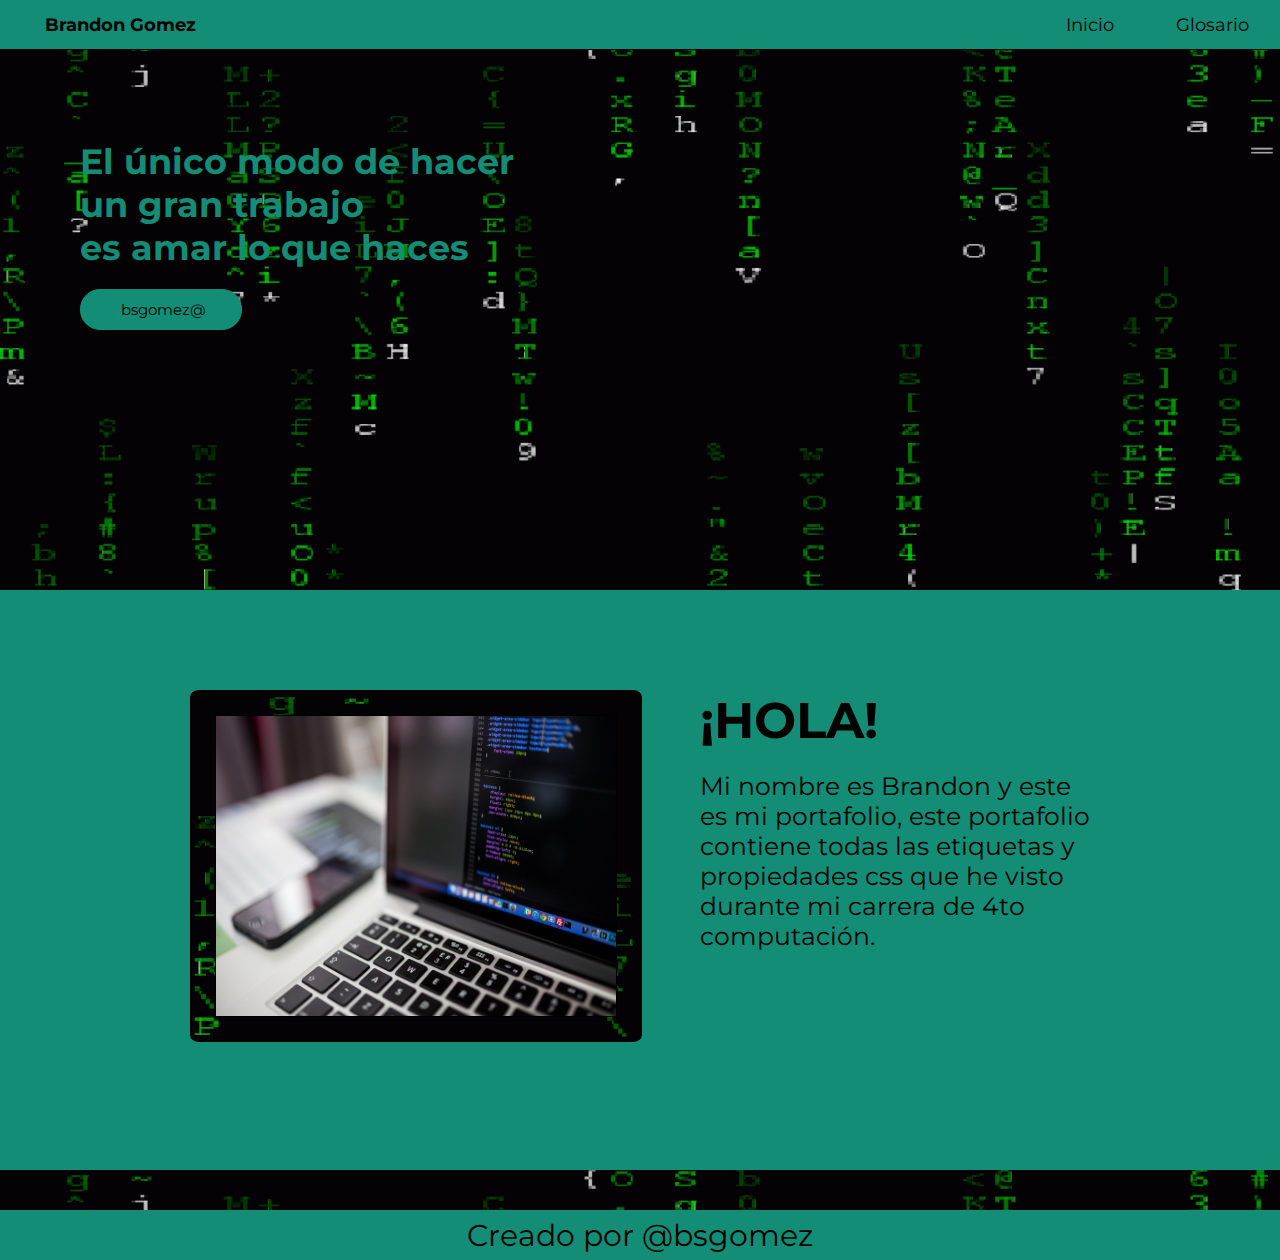
<file: index.html>
<!DOCTYPE html>
<html lang="es">
<head>
    <meta charset="UTF-8">
    
    <!-- Archivos css -->
    <link rel="stylesheet" href="css/index.css">
    <link rel="stylesheet" href="css/header.css">
    <link rel="preconnect" href="https://fonts.gstatic.com">
    <link href="https://fonts.googleapis.com/css2?family=Montserrat&display=swap" rel="stylesheet">
    <meta http-equiv="X-UA-Compatible" content="IE=edge">
    <meta name="viewport" content="width=device-width, initial-scale=1.0">
    
    <title>Inicio</title>
</head>
<body>
    <header>
        <h1 class="Nombre">
            Brandon Gomez
        </h1>
        <ul class="menu">
            <li class="Menu_L2">
                <a href="index.html" class="boton_inicio">
                    Inicio
                </a>
            </li>
            
            <li class="Menu_L2">
                <a href="Glosario.html" class="boton_inicio">
                    Glosario
                </a>
            </li>
        </ul>
    </header>
        
        <section class="banner">
            <article class="caja_izquierda">
                <h2>
                    El único modo de hacer<br>un gran trabajo  <br>es amar lo que haces 
                </h2>
                
                <a href="https://jefuentes80.github.io/starup_scl/iv_computacion/BrandonGomez.html" class="boton_1">
                    bsgomez@
                </a>
            </article>
        </section>
        
        <section class="seccion_2">
            <div class="seccion_intro">
                <div class="seccion_foto">
                    <img src="img/Imagen_inicio.jpg" alt="" class="seccion_foto_2">
                </div>
                <div>
                    <h1 class="Titulo_inicio">
                        ¡HOLA!
                    </h1>
                    <p class="parrafo_inicio">
                        Mi nombre es Brandon y este <br> es mi portafolio, este portafolio <br> contiene todas las etiquetas y <br> propiedades css que he visto <br> durante mi carrera de 4to <br> computación.
                    </p>
                </div>
            </div>
        </section>
        <section class="seccion_03">
            
        </section>
        <footer>
            Creado por @bsgomez
        </footer>
    
    
</body>
</html>
</file>
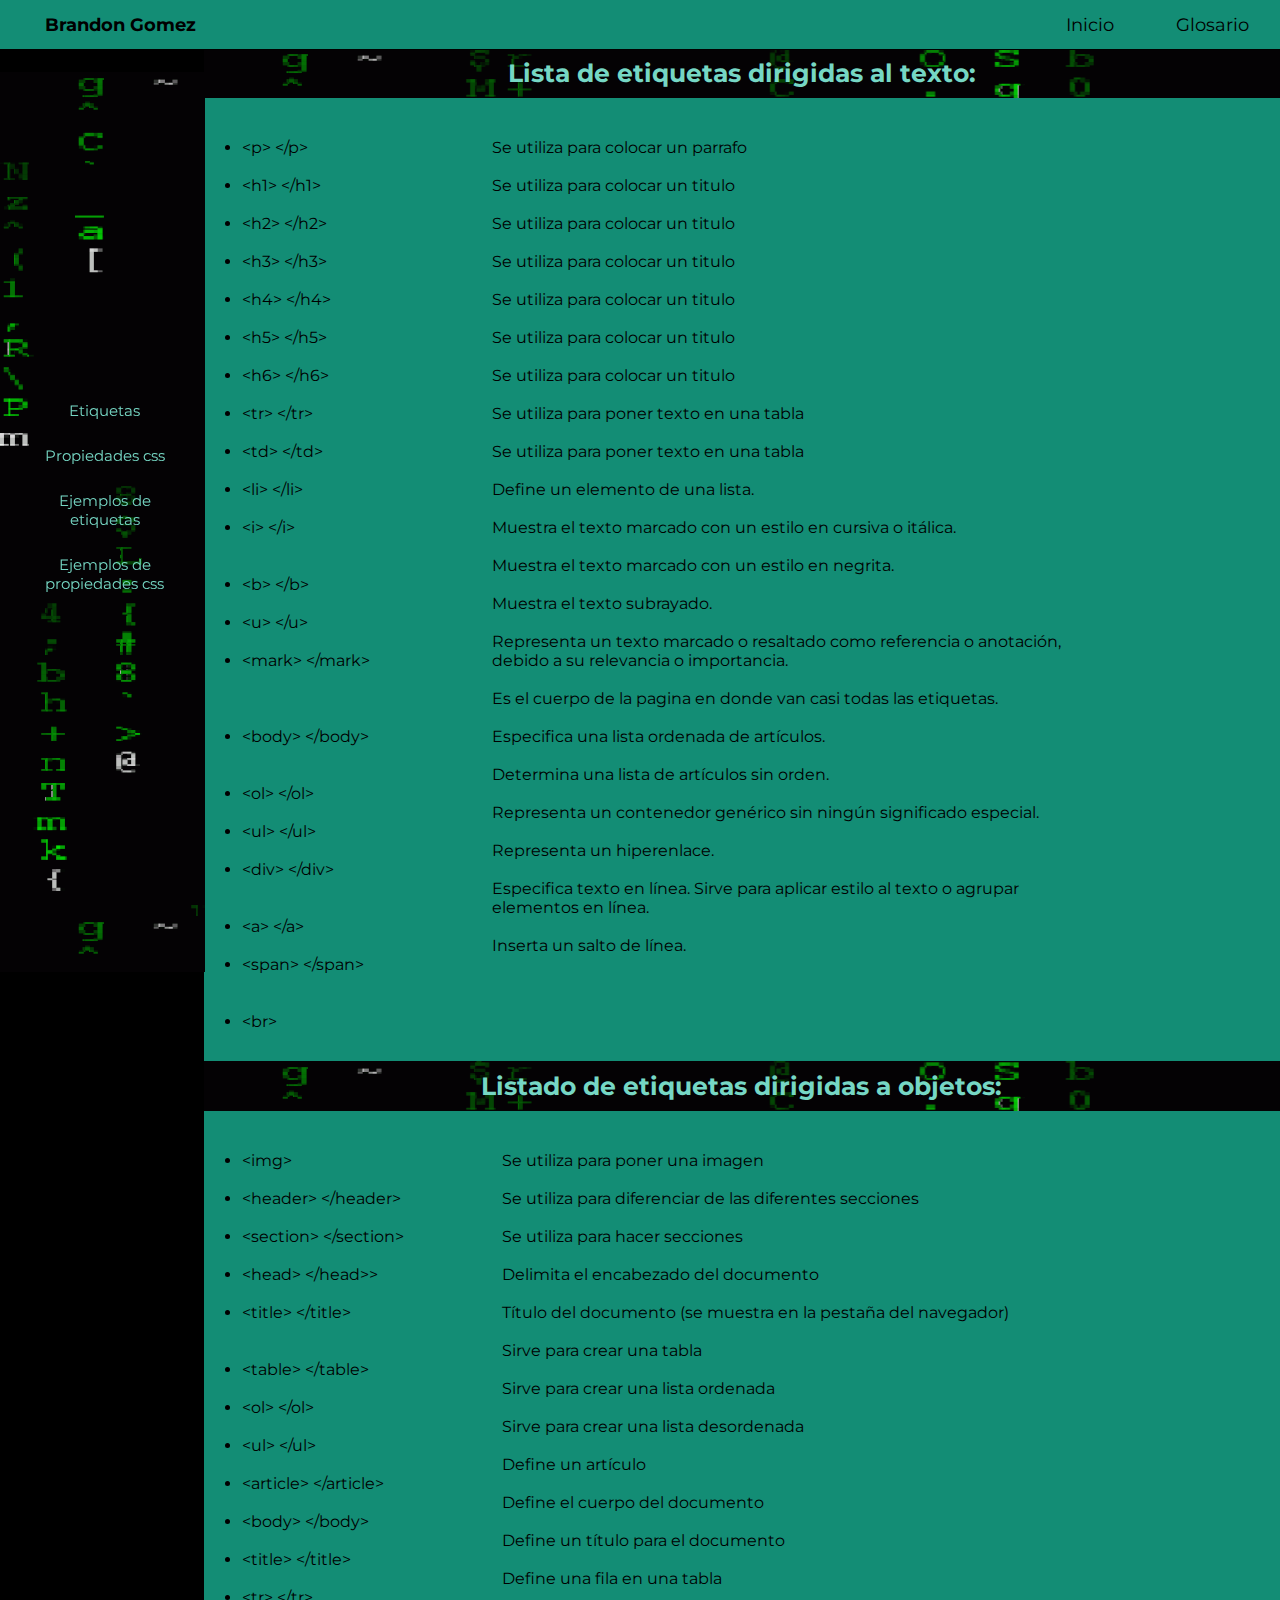
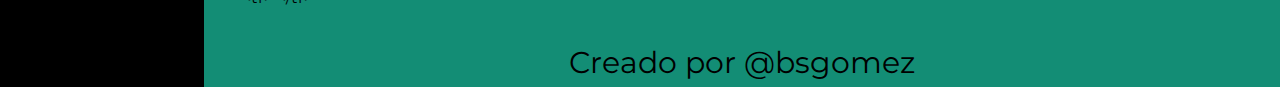
<file: Glosario.html>
<!DOCTYPE html>
<html lang="es">
<head>
    <meta charset="UTF-8">
    <title>Glosario</title>
    <link rel="stylesheet" href="css/header.css">
    <link rel="stylesheet" href="css/Glosario.css">
    <link rel="preconnect" href="https://fonts.gstatic.com">
    <link href="https://fonts.googleapis.com/css2?family=Montserrat&display=swap" rel="stylesheet">
</head>
<body>
    <header>
        <h1 class="Nombre">
            Brandon Gomez
        </h1>
        <ul class="menu">
            <li class="Menu_L2">
                <a href="index.html" class="boton_inicio">
                    Inicio
                </a>
            </li>
            
            <li class="Menu_L2">
                <a href="Glosario.html" class="boton_inicio">
                    Glosario
                </a>
            </li>
        </ul>
        </header>
    
    <div class="caja_de_secciones">
        <ul>
            <li>
                <a href="Glosario.html" class="boton_etiquetas">
                    Etiquetas
                </a>
            </li>
            <li>
                <a href="Glosario_propiedades.html" class="boton_propiedades">
                    Propiedades css
                </a>
            </li>
            <li>
                <a href="Glosario_ejemplos.html" class="boton_ejemplos">
                    Ejemplos de etiquetas
                </a>
            </li>
            <li>
                <a href="Glosario_ejemplos_2.html" class="boton_ejemplos_2">
                    Ejemplos de propiedades css
                </a>
            </li>
        </ul>
    </div>
    
    <section class="caja_contenedora">
        <section class="seccion_lista">
        <h1 class="lista_texto">
            Lista de etiquetas dirigidas al texto:
        </h1>
           
    <section class="seccion_1">
            <div class="caja_1">
            <li>
                &lt;p&gt; &lt;/p&gt;
            </li><br>
            <li>
                &lt;h1&gt; &lt;/h1&gt;
            </li><br>
            <li>
                &lt;h2&gt; &lt;/h2&gt;
            </li><br>
            <li>
                &lt;h3&gt; &lt;/h3&gt;
            </li><br>
            <li>
                &lt;h4&gt; &lt;/h4&gt;
            </li><br>
            <li>
                &lt;h5&gt; &lt;/h5&gt;
            </li><br>
            <li>
                &lt;h6&gt; &lt;/h6&gt;
            </li><br>
            <li>
                &lt;tr&gt; &lt;/tr&gt;
            </li><br>
            <li>
                &lt;td&gt; &lt;/td&gt;
            </li><br>
            <li>
                &lt;li&gt; &lt;/li&gt;
            </li><br>
            <li>
                &lt;i&gt; &lt;/i&gt;
            </li><br><br>
            <li>
                &lt;b&gt; &lt;/b&gt;
            </li><br>
            <li>
                &lt;u&gt; &lt;/u&gt;
            </li><br>
            <li>
                &lt;mark&gt; &lt;/mark&gt;
            </li><br><br><br>
            <li>
                &lt;body&gt; &lt;/body&gt;
            </li><br><br>
            <li>
                &lt;ol&gt; &lt;/ol&gt;
            </li><br>
            <li>
                &lt;ul&gt; &lt;/ul&gt;
            </li><br>
            <li>
                &lt;div&gt; &lt;/div&gt;
            </li><br><br>
            <li>
                &lt;a&gt; &lt;/a&gt;
            </li><br>
            <li>
                &lt;span&gt; &lt;/span&gt;
            </li><br><br>
            <li>
                &lt;br&gt;
            </li>
            </div>
            
            
            
            <div class="caja_2">
            <li>
                Se utiliza para colocar un parrafo
            </li><br>
            <li>
                Se utiliza para colocar un titulo
            </li><br>
            <li>
                Se utiliza para colocar un titulo
            </li><br>
            <li>
                Se utiliza para colocar un titulo
            </li><br>
            <li>
                Se utiliza para colocar un titulo
            </li><br>
            <li>
                Se utiliza para colocar un titulo
            </li><br>
            <li>
                Se utiliza para colocar un titulo
            </li><br>
            <li>
                Se utiliza para poner texto en una tabla
            </li><br>
            <li>
                Se utiliza para poner texto en una tabla
            </li><br>
            <li>
                Define un elemento de una lista.
            </li><br>
            <li>
                Muestra el texto marcado con un estilo en cursiva o itálica.
            </li><br>
            <li>
                Muestra el texto marcado con un estilo en negrita.
            </li><br>
            <li>
                Muestra el texto subrayado.
            </li><br>
            <li>
                Representa un texto marcado o resaltado como referencia o anotación, debido a su relevancia o importancia.
            </li><br>
            <li>
                Es el cuerpo de la pagina en donde van casi todas las etiquetas.
            </li><br>
            <li>
                Especifica una lista ordenada de artículos.
            </li><br>
            <li>
                Determina una lista de artículos sin orden.
            </li><br>
            <li>
                Representa un contenedor genérico sin ningún significado especial.
            </li><br>
            <li>
                Representa un hiperenlace.
            </li><br>
            <li>Especifica texto en línea. Sirve para aplicar estilo al texto o agrupar elementos en línea.</li><br>
            <li>Inserta un salto de línea.</li>
        </div>
    </section>
           
           
           
            
        <h1 class="lista_objetos">
            Listado de etiquetas dirigidas a objetos:
        </h1>
            
    <section class="seccion_1">
        <div class="caja_3">
            <li>
                &lt;img&gt;
            </li><br>
            <li>
                &lt;header&gt; &lt;/header&gt;
            </li><br>
            <li>
                &lt;section&gt; &lt;/section&gt;
            </li><br>
            <li>
                &lt;head&gt; &lt;/head&gt;&gt;
            </li><br>
            <li>
                &lt;title&gt; &lt;/title&gt;
            </li><br><br>
            <li>
                &lt;table&gt; &lt;/table&gt;
            </li><br>
            <li>
                &lt;ol&gt; &lt;/ol&gt;
            </li><br>
            <li>
                &lt;ul&gt; &lt;/ul&gt;
            </li><br>
            <li>
                &lt;article&gt; &lt;/article&gt;
            </li><br>
            <li>
                &lt;body&gt; &lt;/body&gt;
            </li><br>
            <li>
                &lt;title&gt; &lt;/title&gt;
            </li><br>
            <li>
                &lt;tr&gt; &lt;/tr&gt;
            </li>
        </div>
        
        
        
        <div class="caja_4">
            <li>
                Se utiliza para poner una imagen
            </li><br>
            <li>
                Se utiliza para diferenciar de las diferentes secciones
            </li><br>
            <li>
                Se utiliza para hacer secciones
            </li><br>
            <li>
                Delimita el encabezado del documento
            </li><br>
            <li>
                Título del documento (se muestra en la pestaña del navegador)
            </li><br>
            <li>
                Sirve para crear una tabla
            </li><br>
            <li>
                Sirve para crear una lista ordenada
            </li><br>
            <li>
                Sirve para crear una lista desordenada
            </li><br>
            <li>
                Define un artículo
            </li><br>
            <li>
                Define el cuerpo del documento
            </li><br>
            <li>
                Define un título para el documento
            </li><br>
            <li>
                Define una fila en una tabla
            </li>
        </div>
    </section>
            </section>
    </section>
    
    <footer>
        Creado por @bsgomez
    </footer>
    
</body>
</html>
</file>
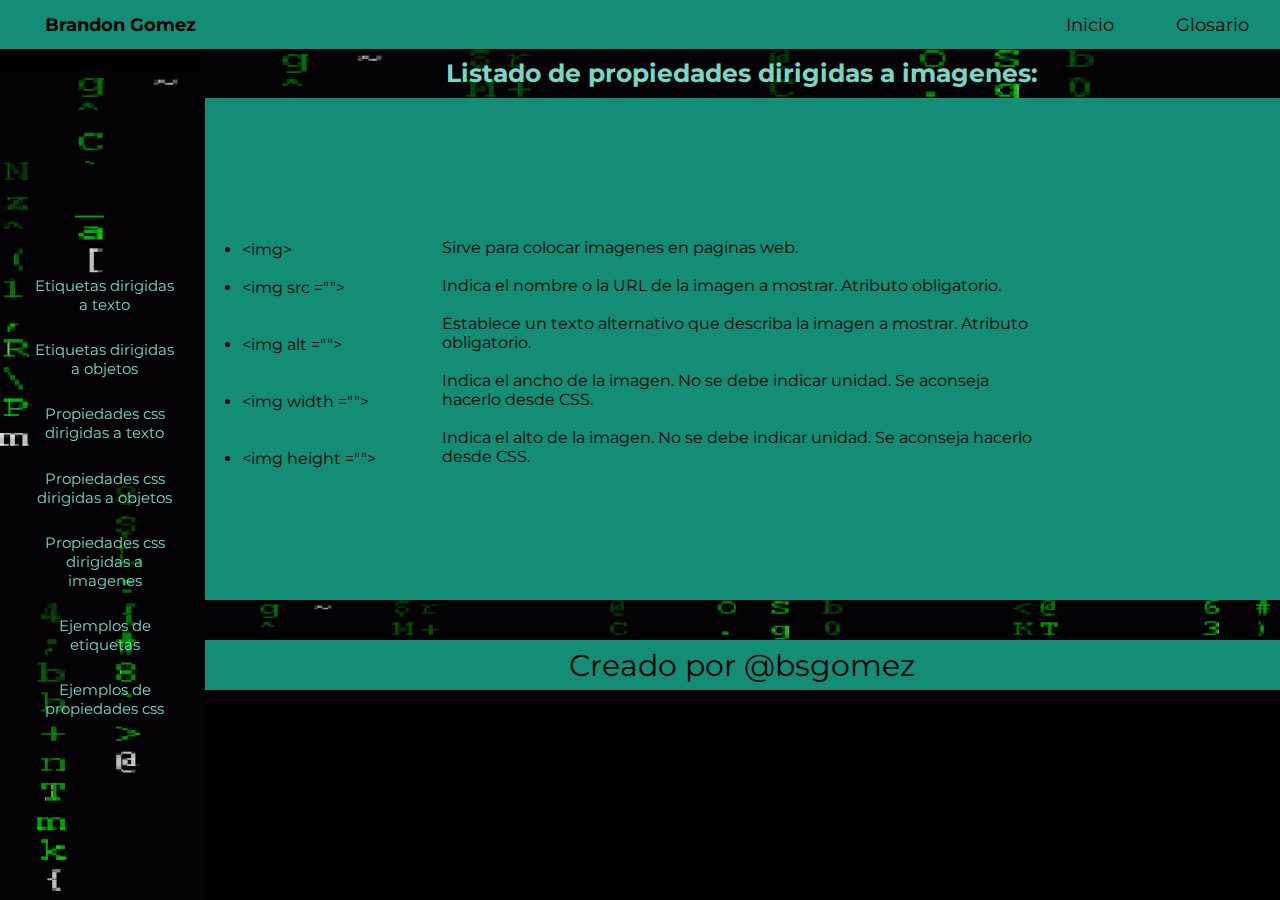
<file: Glosario_css_img.html>
<!DOCTYPE html>
<html lang="en">
<head>
    <meta charset="UTF-8">
    <title>Etiquetas</title>
    <link rel="stylesheet" href="css/Glosario.css">
    <link rel="stylesheet" href="css/header.css">
    <link rel="preconnect" href="https://fonts.gstatic.com">
    <link href="https://fonts.googleapis.com/css2?family=Montserrat&display=swap" rel="stylesheet">
</head>
<body>
    <header>
        <h1 class="Nombre">
            Brandon Gomez
        </h1>
        <ul class="menu">
            <li class="Menu_L2">
                <a href="index.html" class="boton_inicio">
                    Inicio
                </a>
            </li>
            
            <li class="Menu_L2">
                <a href="Glosario.html" class="boton_inicio">
                    Glosario
                </a>
            </li>
        </ul>
        </header>
    
    <div class="caja_de_secciones">
        <ul>
            <li>
                <a href="Glosario.html" class="boton_etiquetas">
                    Etiquetas dirigidas a texto
                </a>
            </li>
            <li>
                <a href="Glosario_etiquetas_obj.html" class="boton_etiquetas">
                    Etiquetas dirigidas a objetos
                </a>
            </li>
            <li>
                <a href="Glosario_css_txt.html" class="boton_propiedades">
                    Propiedades css dirigidas a texto
                </a>
            </li>
            <li>
                <a href="Glosario_css_obj.html" class="boton_propiedades">
                    Propiedades css dirigidas a objetos
                </a>
            </li>
            <li>
                <a href="Glosario_css_img.html" class="boton_propiedades">
                    Propiedades css dirigidas a imagenes
                </a>
            </li>
            <li>
                <a href="Glosario_ejemplos.html" class="boton_ejemplos">
                    Ejemplos de etiquetas
                </a>
            </li>
            <li>
                <a href="Glosario_ejemplos_2.html" class="boton_ejemplos_2">
                    Ejemplos de propiedades css
                </a>
            </li>
        </ul>
    </div>
    
    <section class="caja_contenedora">
        <section class="seccion_lista">
            
        <h1 class="lista_img">
            Listado de propiedades dirigidas a imagenes:
        </h1>
            
    <section class="seccion_1">
        <div class="caja_9">
            <li>
                &lt;img&gt;
            </li><br>
            <li>
                &lt;img src =""&gt;
            </li><br><br>
            <li>
                &lt;img alt =""&gt;
            </li><br><br>
            <li>
                &lt;img width =""&gt;
            </li><br><br>
            <li>
                &lt;img height =""&gt;
            </li>
        </div>
        <div class="caja_10">
            <li>
                Sirve para colocar imagenes en paginas web.
            </li><br>
            <li>
                Indica el nombre o la URL de la imagen a mostrar. Atributo obligatorio.
            </li><br>
            <li>
                Establece un texto alternativo que describa la imagen a mostrar. Atributo obligatorio.
            </li><br>
            <li>
                Indica el ancho de la imagen. No se debe indicar unidad. Se aconseja hacerlo desde CSS.
            </li><br>
            <li>
                Indica el alto de la imagen. No se debe indicar unidad. Se aconseja hacerlo desde CSS.
            </li><br>
        </div>
    </section>
            </section>
    </section>
       
    <section class="seccion_03">
            
    </section>
        
    <footer>
        Creado por @bsgomez
    </footer>
</body>
</html>
</file>
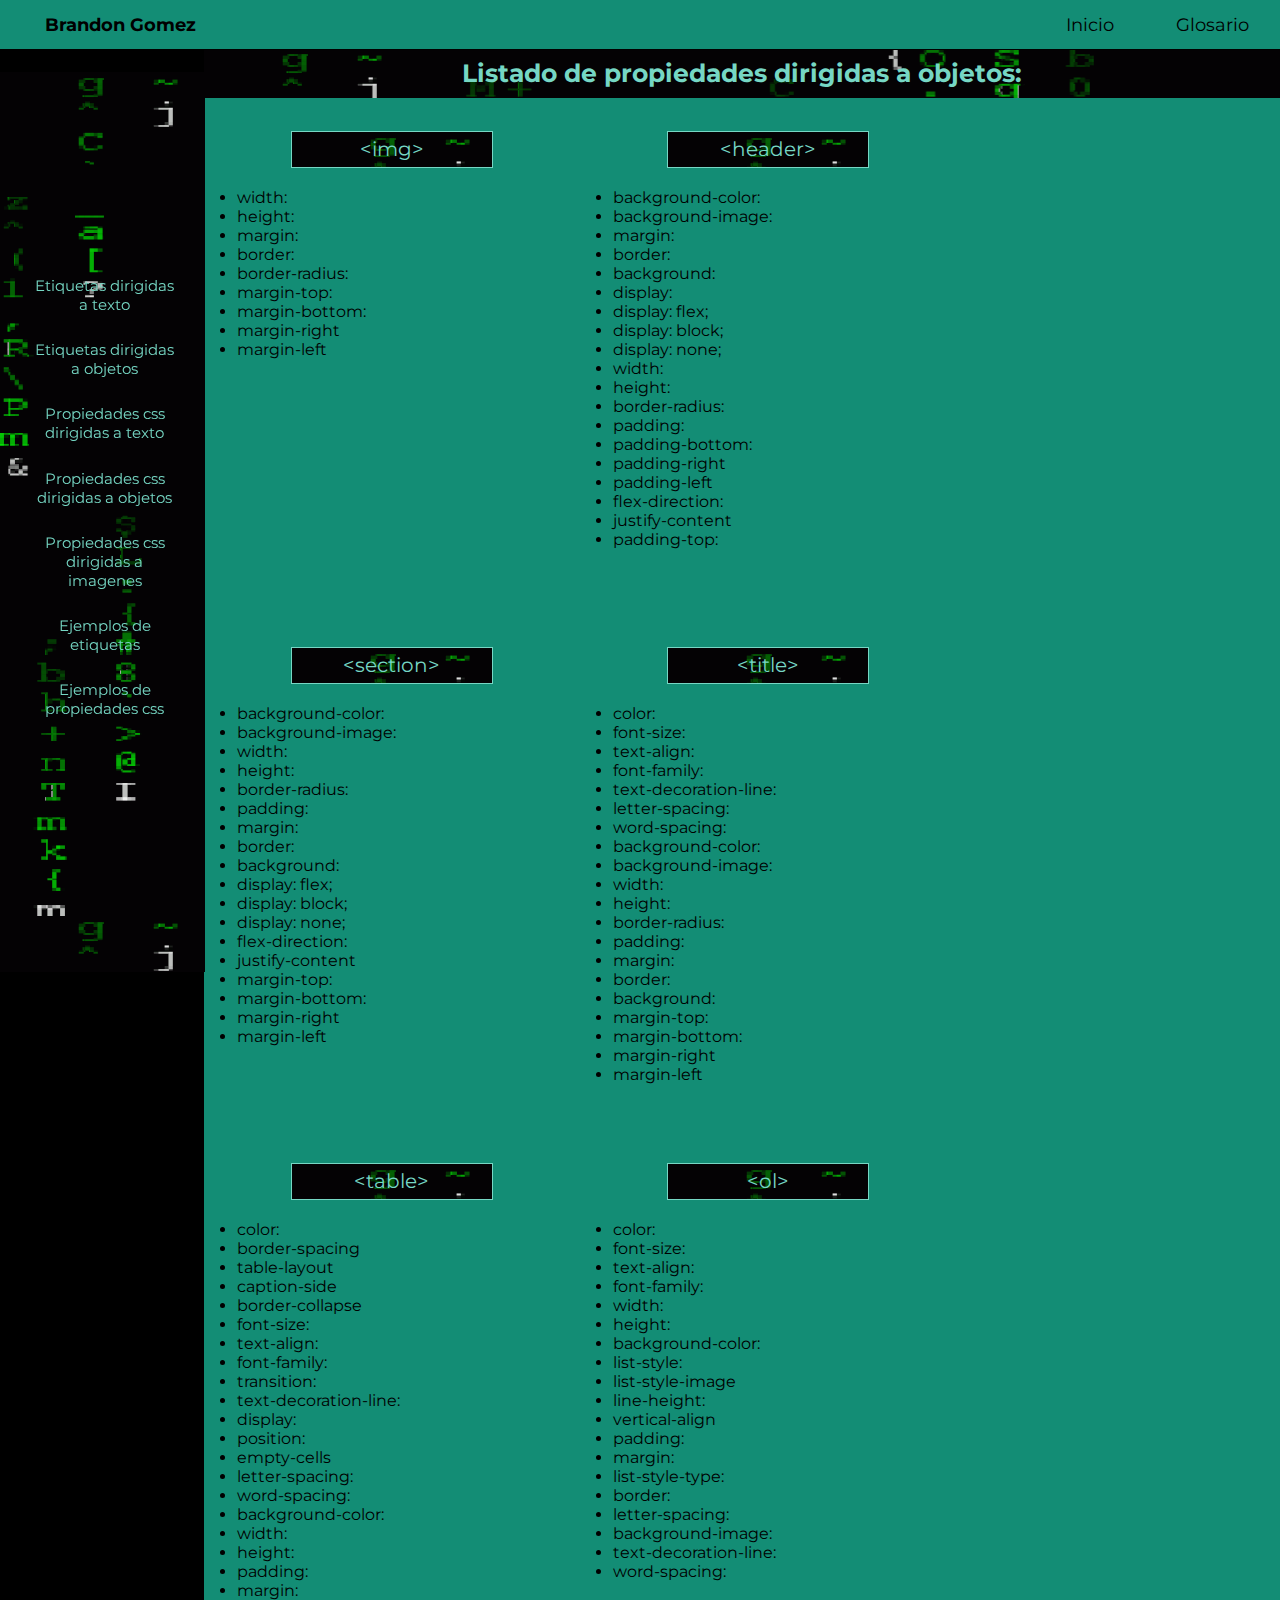
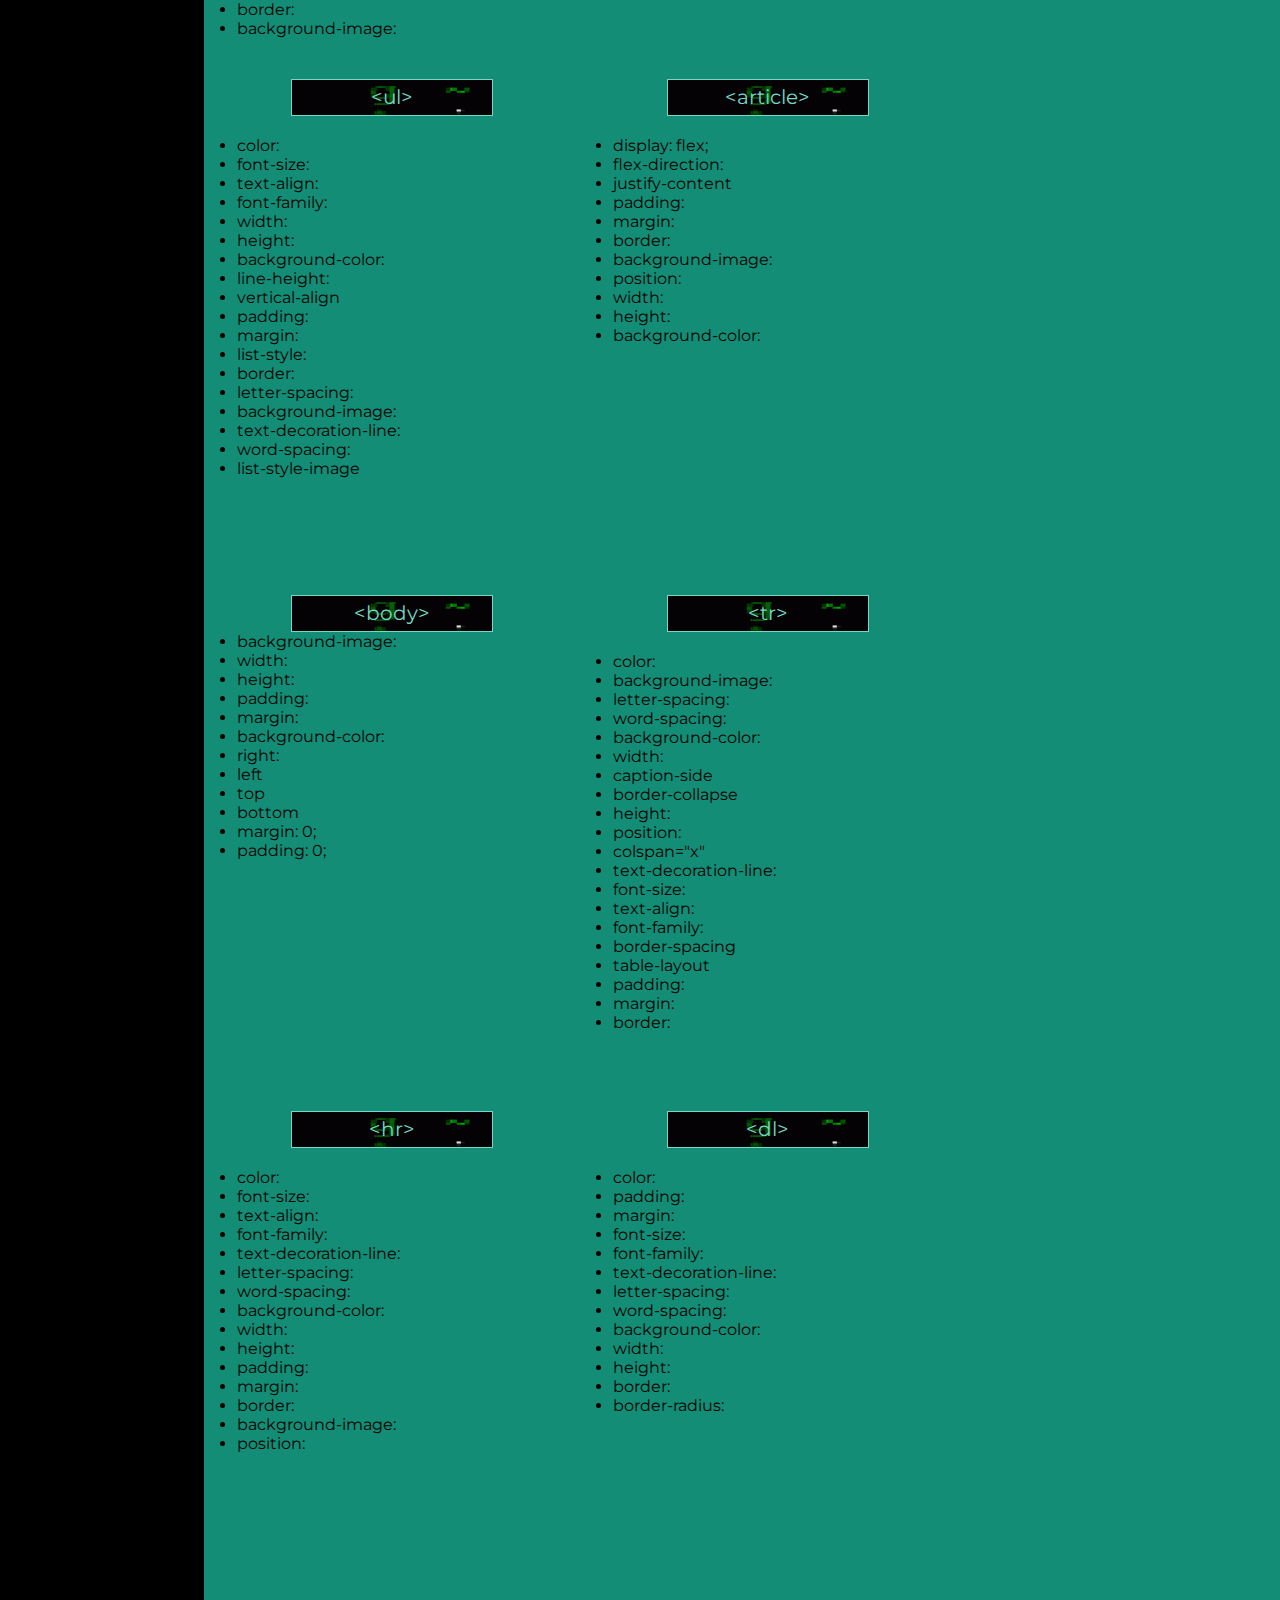
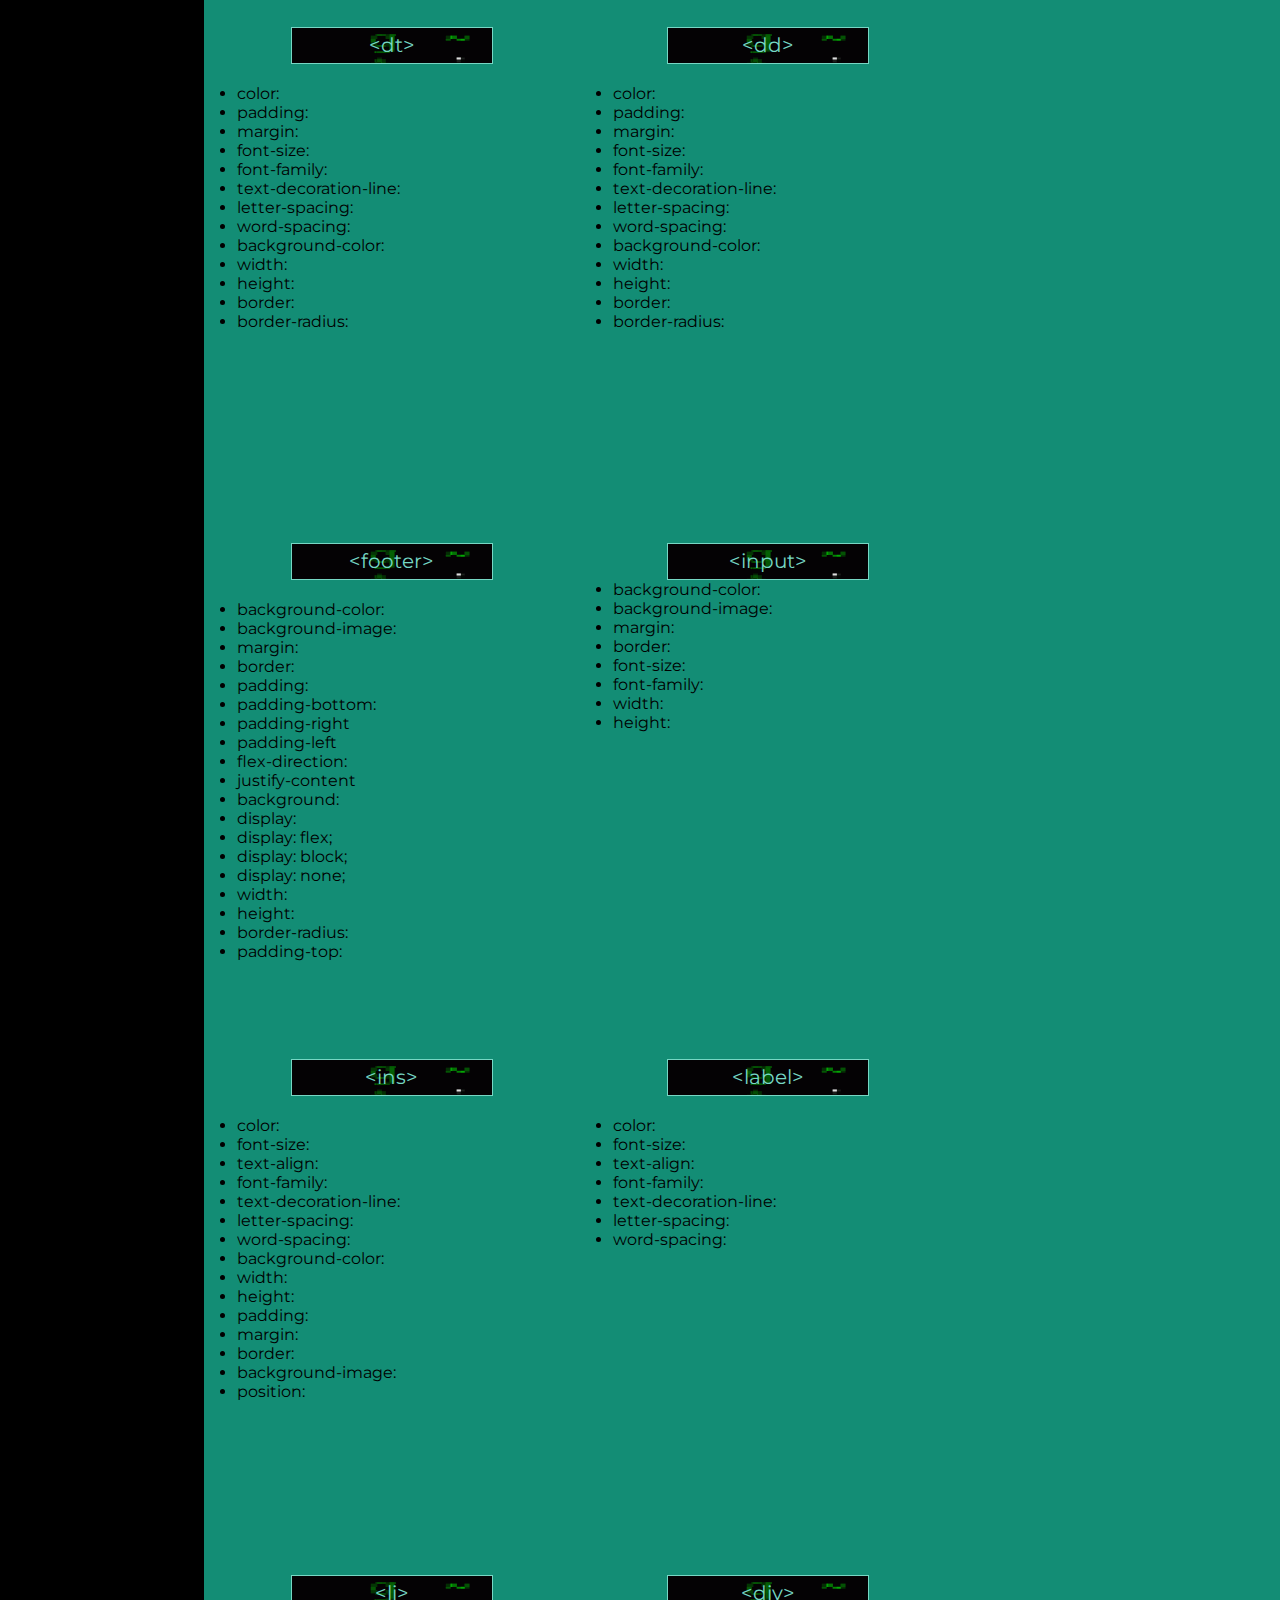
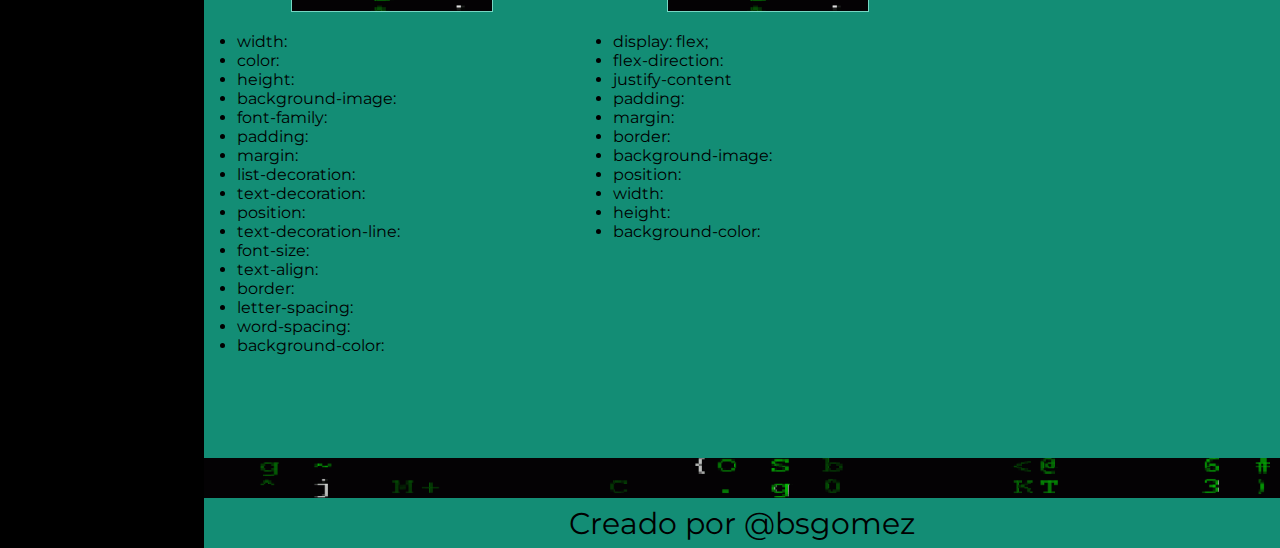
<file: Glosario_css_obj.html>
<!DOCTYPE html>
<html lang="en">
<head>
    <meta charset="UTF-8">
    <title>Etiquetas</title>
    <link rel="stylesheet" href="css/Glosario.css">
    <link rel="stylesheet" href="css/header.css">
    <link rel="preconnect" href="https://fonts.gstatic.com">
    <link href="https://fonts.googleapis.com/css2?family=Montserrat&display=swap" rel="stylesheet">
</head>
<body>
    <header>
        <h1 class="Nombre">
            Brandon Gomez
        </h1>
        <ul class="menu">
            <li class="Menu_L2">
                <a href="index.html" class="boton_inicio">
                    Inicio
                </a>
            </li>
            
            <li class="Menu_L2">
                <a href="Glosario.html" class="boton_inicio">
                    Glosario
                </a>
            </li>
        </ul>
        </header>
    
    <div class="caja_de_secciones">
        <ul>
            <li>
                <a href="Glosario.html" class="boton_etiquetas">
                    Etiquetas dirigidas a texto
                </a>
            </li>
            <li>
                <a href="Glosario_etiquetas_obj.html" class="boton_etiquetas">
                    Etiquetas dirigidas a objetos
                </a>
            </li>
            <li>
                <a href="Glosario_css_txt.html" class="boton_propiedades">
                    Propiedades css dirigidas a texto
                </a>
            </li>
            <li>
                <a href="Glosario_css_obj.html" class="boton_propiedades">
                    Propiedades css dirigidas a objetos
                </a>
            </li>
            <li>
                <a href="Glosario_css_img.html" class="boton_propiedades">
                    Propiedades css dirigidas a imagenes
                </a>
            </li>
            <li>
                <a href="Glosario_ejemplos.html" class="boton_ejemplos">
                    Ejemplos de etiquetas
                </a>
            </li>
            <li>
                <a href="Glosario_ejemplos_2.html" class="boton_ejemplos_2">
                    Ejemplos de propiedades css
                </a>
            </li>
        </ul>
    </div>
    
    <section class="caja_contenedora">
        <section class="seccion_lista">
            <h1 class="lista_objetos_css">
                Listado de propiedades dirigidas a objetos:
            </h1>
               <div class="caja_01">
                    <p class="Titulo_etiquetas">
                        &lt;img&gt;
                    </p>
                    <li class="lista_dx">
                        width:
                    </li>
                    <li>
                        height:
                    </li>
                    <li>
                        margin:
                    </li>
                    <li>
                        border:
                    </li>
                    <li>
                        border-radius:
                    </li>
                    <li>
                        margin-top:
                    </li>
                    <li>
                        margin-bottom:
                    </li>
                    <li>
                        margin-right
                    </li>
                    <li>
                        margin-left
                    </li>
                </div>
                <div class="caja_01">
                    <p class="Titulo_etiquetas">
                        &lt;header&gt;
                    </p>
                    <li class="lista_dx">
                        background-color:
                    </li>
                    <li>
                        background-image:
                    </li>
                    <li>
                        margin:
                    </li>
                    <li>
                        border:
                    </li>
                    <li>
                        background:
                    </li>
                    <li>
                        display: 
                    </li>
                    <li>
                        display: flex;
                    </li>
                    <li>
                        display: block;
                    </li>
                    <li>
                        display: none;
                    </li>
                    <li>
                        width:
                    </li>
                    <li>
                        height:
                    </li>
                    <li>
                        border-radius:
                    </li>
                    <li>
                        padding:
                    </li>
                    <li>
                        padding-bottom:
                    </li>
                    <li>
                        padding-right
                    </li>
                    <li>
                        padding-left
                    </li>
                    <li>
                        flex-direction:
                    </li>
                    <li>
                        justify-content
                    </li>
                    <li>
                        padding-top:
                    </li>
                </div>
                <div class="caja_01">
                    <p class="Titulo_etiquetas">
                        &lt;section&gt;
                    </p>
                    <li class="lista_dx">
                        background-color:
                    </li>
                    <li>
                        background-image:
                    </li>
                    <li>
                        width:
                    </li>
                    <li>
                        height:
                    </li>
                    <li>
                        border-radius:
                    </li>
                    <li>
                        padding:
                    </li>
                    <li>
                        margin:
                    </li>
                    <li>
                        border:
                    </li>
                    <li>
                        background:
                    </li>
                    <li>
                        display: flex;
                    </li>
                    <li>
                        display: block;
                    </li>
                    <li>
                        display: none;
                    </li>
                    <li>
                        flex-direction:
                    </li>
                    <li>
                        justify-content
                    </li>
                    <li>
                        margin-top:
                    </li>
                    <li>
                        margin-bottom:
                    </li>
                    <li>
                        margin-right
                    </li>
                    <li>
                        margin-left
                    </li>
                </div>
                <div class="caja_01">
                    <p class="Titulo_etiquetas">
                        &lt;title&gt;
                    </p>
                    <li class="lista_dx">
                        color:
                    </li>
                    <li>
                        font-size:
                    </li>
                    <li>
                        text-align:
                    </li>
                    <li>
                        font-family:
                    </li>
                    <li>
                        text-decoration-line:
                    </li>
                    <li>
                        letter-spacing:
                    </li>
                    <li>
                        word-spacing:
                    </li>
                    <li>
                        background-color:
                    </li>
                    <li>
                        background-image:
                    </li>
                    <li>
                        width:
                    </li>
                    <li>
                        height:
                    </li>
                    <li>
                        border-radius:
                    </li>
                    <li>
                        padding:
                    </li>
                    <li>
                        margin:
                    </li>
                    <li>
                        border:
                    </li>
                    <li>
                        background:
                    </li>
                    <li>
                        margin-top:
                    </li>
                    <li>
                        margin-bottom:
                    </li>
                    <li>
                        margin-right
                    </li>
                    <li>
                        margin-left
                    </li>
                </div>
                <div class="caja_01">
                    <p class="Titulo_etiquetas">
                        &lt;table&gt;
                    </p>
                    <li class="lista_dx">
                        color:
                    </li>
                    <li>
                        border-spacing
                    </li>
                    <li>
                        table-layout
                    </li>
                    <li>
                        caption-side
                    </li>
                    <li>
                        border-collapse
                    </li>
                    <li>
                        font-size:
                    </li>
                    <li>
                        text-align:
                    </li>
                    <li>
                        font-family:
                    </li>
                    <li>
                        transition:
                    </li>
                    <li>
                        text-decoration-line:
                    </li>
                    <li>
                        display:
                    </li>
                    <li>
                        position:
                    </li>
                    <li>
                        empty-cells
                    </li>
                    <li>
                        letter-spacing:
                    </li>
                    <li>
                        word-spacing:
                    </li>
                    <li>
                        background-color:
                    </li>
                    <li>
                        width:
                    </li>
                    <li>
                        height:
                    </li>
                    <li>
                        padding:
                    </li>
                    <li>
                        margin:
                    </li>
                    <li>
                        border:
                    </li>
                    <li>
                        background-image:
                    </li>
                </div>
                <div class="caja_01">
                    <p class="Titulo_etiquetas">
                        &lt;ol&gt;
                    </p>
                    <li class="lista_dx">
                        color:
                    </li>
                    <li>
                        font-size:
                    </li>
                    <li>
                        text-align:
                    </li>
                    <li>
                        font-family:
                    </li>
                    <li>
                        width:
                    </li>
                    <li>
                        height:
                    </li>
                    <li>
                        background-color:
                    </li>
                    <li>
                        list-style:
                    </li>
                    <li>
                        list-style-image
                    </li>
                    <li>
                        line-height:
                    </li>
                    <li>
                        vertical-align
                    </li>
                    <li>
                        padding:
                    </li>
                    <li>
                        margin:
                    </li>
                    <li>
                        list-style-type:
                    </li>
                    <li>
                        border:
                    </li>
                    <li>
                        letter-spacing:
                    </li>
                    <li>
                        background-image:
                    </li>
                    <li>
                        text-decoration-line:
                    </li>
                    <li>
                        word-spacing:
                    </li>
                </div>
                <div class="caja_01">
                    <p class="Titulo_etiquetas">
                        &lt;ul&gt;
                    </p>
                    <li class="lista_dx">
                        color:
                    </li>
                    <li>
                        font-size:
                    </li>
                    <li>
                        text-align:
                    </li>
                    <li>
                        font-family:
                    </li>
                    <li>
                        width:
                    </li>
                    <li>
                        height:
                    </li>
                    <li>
                        background-color:
                    </li>
                    <li>
                        line-height:
                    </li>
                    <li>
                        vertical-align
                    </li>
                    <li>
                        padding:
                    </li>
                    <li>
                        margin:
                    </li>
                    <li>
                        list-style:
                    </li>
                    <li>
                        border:
                    </li>
                    <li>
                        letter-spacing:
                    </li>
                    <li>
                        background-image:
                    </li>
                    <li>
                        text-decoration-line:
                    </li>
                    <li>
                        word-spacing:
                    </li>
                    <li>
                        list-style-image
                    </li>
                </div>
                <div class="caja_01">
                    <p class="Titulo_etiquetas">
                        &lt;article&gt;
                    </p>
                    <li class="lista_dx">
                        display: flex;
                    </li>
                    <li>
                        flex-direction:
                    </li>
                    <li>
                        justify-content
                    </li>
                    <li>
                        padding:
                    </li>
                    <li>
                        margin:
                    </li>
                    <li>
                        border:
                    </li>
                    <li>
                        background-image:
                    </li>
                    <li>
                        position:
                    </li>
                    <li>
                        width:
                    </li>
                    <li>
                        height:
                    </li>
                    <li>
                        background-color:
                    </li>
                </div>
                <div class="caja_01">
                    <p class="Titulo_etiquetas">
                        &lt;body&gt;
                    </p>
                    <li>
                        background-image:
                    </li>
                    <li>
                        width:
                    </li>
                    <li>
                        height:
                    </li>
                    <li>
                        padding:
                    </li>
                    <li>
                        margin:
                    </li>
                    <li>
                        background-color:
                    </li>
                    <li>
                        right:
                    </li>
                    <li>
                        left
                    </li>
                    <li>
                        top
                    </li>
                    <li>
                        bottom
                    </li>
                    <li>
                        margin: 0;
                    </li>
                    <li>
                        padding: 0;
                    </li>
                </div>
                <div class="caja_01">
                    <p class="Titulo_etiquetas">
                        &lt;tr&gt;
                    </p>
                    <li class="lista_dx">
                        color:
                    </li>
                    <li>
                        background-image:
                    </li>
                    <li>
                        letter-spacing:
                    </li>
                    <li>
                        word-spacing:
                    </li>
                    <li>
                        background-color:
                    </li>
                    <li>
                        width:
                    </li>
                    <li>
                        caption-side
                    </li>
                    <li>
                        border-collapse
                    </li>
                    <li>
                        height:
                    </li>
                    <li>
                        position:
                    </li>
                    <li>
                        colspan="x"
                    </li>
                    <li>
                        text-decoration-line:
                    </li>
                    <li>
                        font-size:
                    </li>
                    <li>
                        text-align:
                    </li>
                    <li>
                        font-family:
                    </li>
                    <li>
                        border-spacing
                    </li>
                    <li>
                        table-layout
                    </li>
                    <li>
                        padding:
                    </li>
                    <li>
                        margin:
                    </li>
                    <li>
                        border:
                    </li>
                </div>
                <div class="caja_01">
                    <p class="Titulo_etiquetas">
                        &lt;hr&gt;
                    </p>
                    <li class="lista_dx">
                        color:
                    </li>
                    <li>
                        font-size:
                    </li>
                    <li>
                        text-align:
                    </li>
                    <li>
                        font-family:
                    </li>
                    <li>
                        text-decoration-line:
                    </li>
                    <li>
                        letter-spacing:
                    </li>
                    <li>
                        word-spacing:
                    </li>
                    <li>
                        background-color:
                    </li>
                    <li>
                        width:
                    </li>
                    <li>
                        height:
                    </li>
                    <li>
                        padding:
                    </li>
                    <li>
                        margin:
                    </li>
                    <li>
                        border:
                    </li>
                    <li>
                        background-image:
                    </li>
                    <li>
                        position:
                    </li>
                </div>
                <div class="caja_01">
                    <p class="Titulo_etiquetas">
                        &lt;dl&gt;
                    </p>
                    <li class="lista_dx">
                        color:
                    </li>
                    <li>
                        padding:
                    </li>
                    <li>
                        margin:
                    </li>
                    <li>
                        font-size:
                    </li>
                    <li>
                        font-family:
                    </li>
                    <li>
                        text-decoration-line:
                    </li>
                    <li>
                        letter-spacing:
                    </li>
                    <li>
                        word-spacing:
                    </li>
                    <li>
                        background-color:
                    </li>
                    <li>
                        width:
                    </li>
                    <li>
                        height:
                    </li>
                    <li>
                        border:
                    </li>
                    <li>
                        border-radius:
                    </li>
                </div>
                <div class="caja_01">
                    <p class="Titulo_etiquetas">
                        &lt;dt&gt;
                    </p>
                    <li class="lista_dx">
                        color:
                    </li>
                    <li>
                        padding:
                    </li>
                    <li>
                        margin:
                    </li>
                    <li>
                        font-size:
                    </li>
                    <li>
                        font-family:
                    </li>
                    <li>
                        text-decoration-line:
                    </li>
                    <li>
                        letter-spacing:
                    </li>
                    <li>
                        word-spacing:
                    </li>
                    <li>
                        background-color:
                    </li>
                    <li>
                        width:
                    </li>
                    <li>
                        height:
                    </li>
                    <li>
                        border:
                    </li>
                    <li>
                        border-radius:
                    </li>
                </div>
                <div class="caja_01">
                    <p class="Titulo_etiquetas">
                        &lt;dd&gt;
                    </p>
                    <li class="lista_dx">
                        color:
                    </li>
                    <li>
                        padding:
                    </li>
                    <li>
                        margin:
                    </li>
                    <li>
                        font-size:
                    </li>
                    <li>
                        font-family:
                    </li>
                    <li>
                        text-decoration-line:
                    </li>
                    <li>
                        letter-spacing:
                    </li>
                    <li>
                        word-spacing:
                    </li>
                    <li>
                        background-color:
                    </li>
                    <li>
                        width:
                    </li>
                    <li>
                        height:
                    </li>
                    <li>
                        border:
                    </li>
                    <li>
                        border-radius:
                    </li>
                </div>
                <div class="caja_01">
                    <p class="Titulo_etiquetas">
                        &lt;footer&gt;
                    </p>
                    <li class="lista_dx">
                        background-color:
                    </li>
                    <li>
                        background-image:
                    </li>
                    <li>
                        margin:
                    </li>
                    <li>
                        border:
                    </li>
                    <li>
                        padding:
                    </li>
                    <li>
                        padding-bottom:
                    </li>
                    <li>
                        padding-right
                    </li>
                    <li>
                        padding-left
                    </li>
                    <li>
                        flex-direction:
                    </li>
                    <li>
                        justify-content
                    </li>
                    <li>
                        background:
                    </li>
                    <li>
                        display: 
                    </li>
                    <li>
                        display: flex;
                    </li>
                    <li>
                        display: block;
                    </li>
                    <li>
                        display: none;
                    </li>
                    <li>
                        width:
                    </li>
                    <li>
                        height:
                    </li>
                    <li>
                        border-radius:
                    </li>
                    <li>
                        padding-top:
                    </li>
                </div>
                <div class="caja_01">
                    <p class="Titulo_etiquetas">
                        &lt;input&gt;
                    </p>
                    <li>
                        background-color:
                    </li>
                    <li>
                        background-image:
                    </li>
                    <li>
                        margin:
                    </li>
                    <li>
                        border:
                    </li>
                    <li>
                        font-size:
                    </li>
                    <li>
                        font-family:
                    </li>
                    <li>
                        width:
                    </li>
                    <li>
                        height:
                    </li>
                </div>
                <div class="caja_01">
                    <p class="Titulo_etiquetas">
                        &lt;ins&gt;
                    </p>
                    <li class="lista_dx">
                        color:
                    </li>
                    <li>
                        font-size:
                    </li>
                    <li>
                        text-align:
                    </li>
                    <li>
                        font-family:
                    </li>
                    <li>
                        text-decoration-line:
                    </li>
                    <li>
                        letter-spacing:
                    </li>
                    <li>
                        word-spacing:
                    </li>
                    <li>
                        background-color:
                    </li>
                    <li>
                        width:
                    </li>
                    <li>
                        height:
                    </li>
                    <li>
                        padding:
                    </li>
                    <li>
                        margin:
                    </li>
                    <li>
                        border:
                    </li>
                    <li>
                        background-image:
                    </li>
                    <li>
                        position:
                    </li>
                </div>
                <div class="caja_01">
                    <p class="Titulo_etiquetas">
                        &lt;label&gt;
                    </p>
                    <li class="lista_dx">
                        color:
                    </li>
                    <li>
                        font-size:
                    </li>
                    <li>
                        text-align:
                    </li>
                    <li>
                        font-family:
                    </li>
                    <li>
                        text-decoration-line:
                    </li>
                    <li>
                        letter-spacing:
                    </li>
                    <li>
                        word-spacing:
                    </li>
                </div>
                <div class="caja_01">
                    <p class="Titulo_etiquetas">
                        &lt;li&gt;
                    </p>
                    <li class="lista_dx">
                        width:
                    </li>
                    <li>
                        color:
                    </li>
                    <li>
                        height:
                    </li>
                    <li>
                        background-image:
                    </li>
                    <li>
                        font-family:
                    </li>
                    <li>
                        padding:
                    </li>
                    <li>
                        margin:
                    </li>
                    <li>
                        list-decoration:
                    </li>
                    <li>
                        text-decoration:
                    </li>
                    <li>
                        position:
                    </li>
                    <li>
                        text-decoration-line:
                    </li>
                    <li>
                        font-size:
                    </li>
                    <li>
                        text-align:
                    </li>
                    <li>
                        border:
                    </li>
                    <li>
                        letter-spacing:
                    </li>
                    <li>
                        word-spacing:
                    </li>
                    <li>
                        background-color:
                    </li>
                </div>
                <div class="caja_01">
                    <p class="Titulo_etiquetas">
                        &lt;div&gt;
                    </p>
                    <li class="lista_dx">
                        display: flex;
                    </li>
                    <li>
                        flex-direction:
                    </li>
                    <li>
                        justify-content
                    </li>
                    <li>
                        padding:
                    </li>
                    <li>
                        margin:
                    </li>
                    <li>
                        border:
                    </li>
                    <li>
                        background-image:
                    </li>
                    <li>
                        position:
                    </li>
                    <li>
                        width:
                    </li>
                    <li>
                        height:
                    </li>
                    <li>
                        background-color:
                    </li>
                </div>
            </section>
    </section>
       
    <section class="seccion_03">
            
    </section>
        
    <footer>
        Creado por @bsgomez
    </footer>
</body>
</html>
</file>
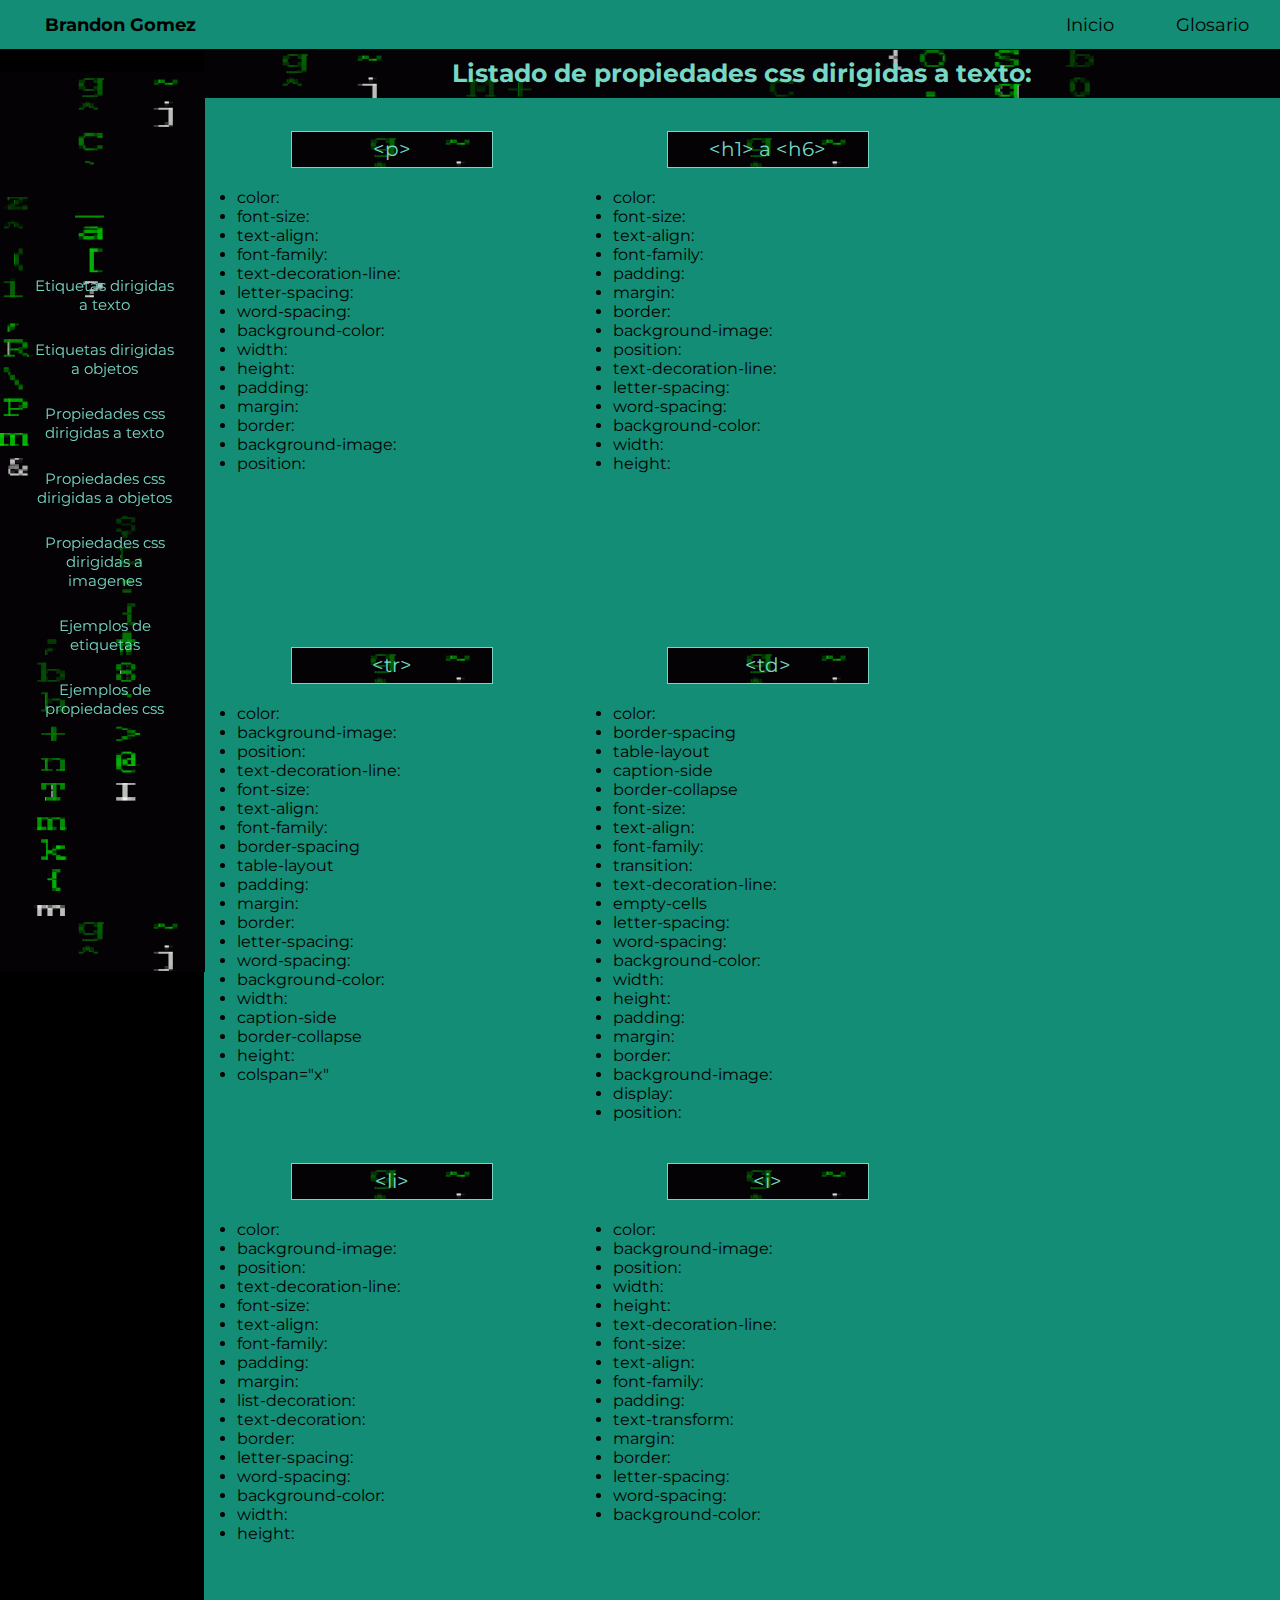
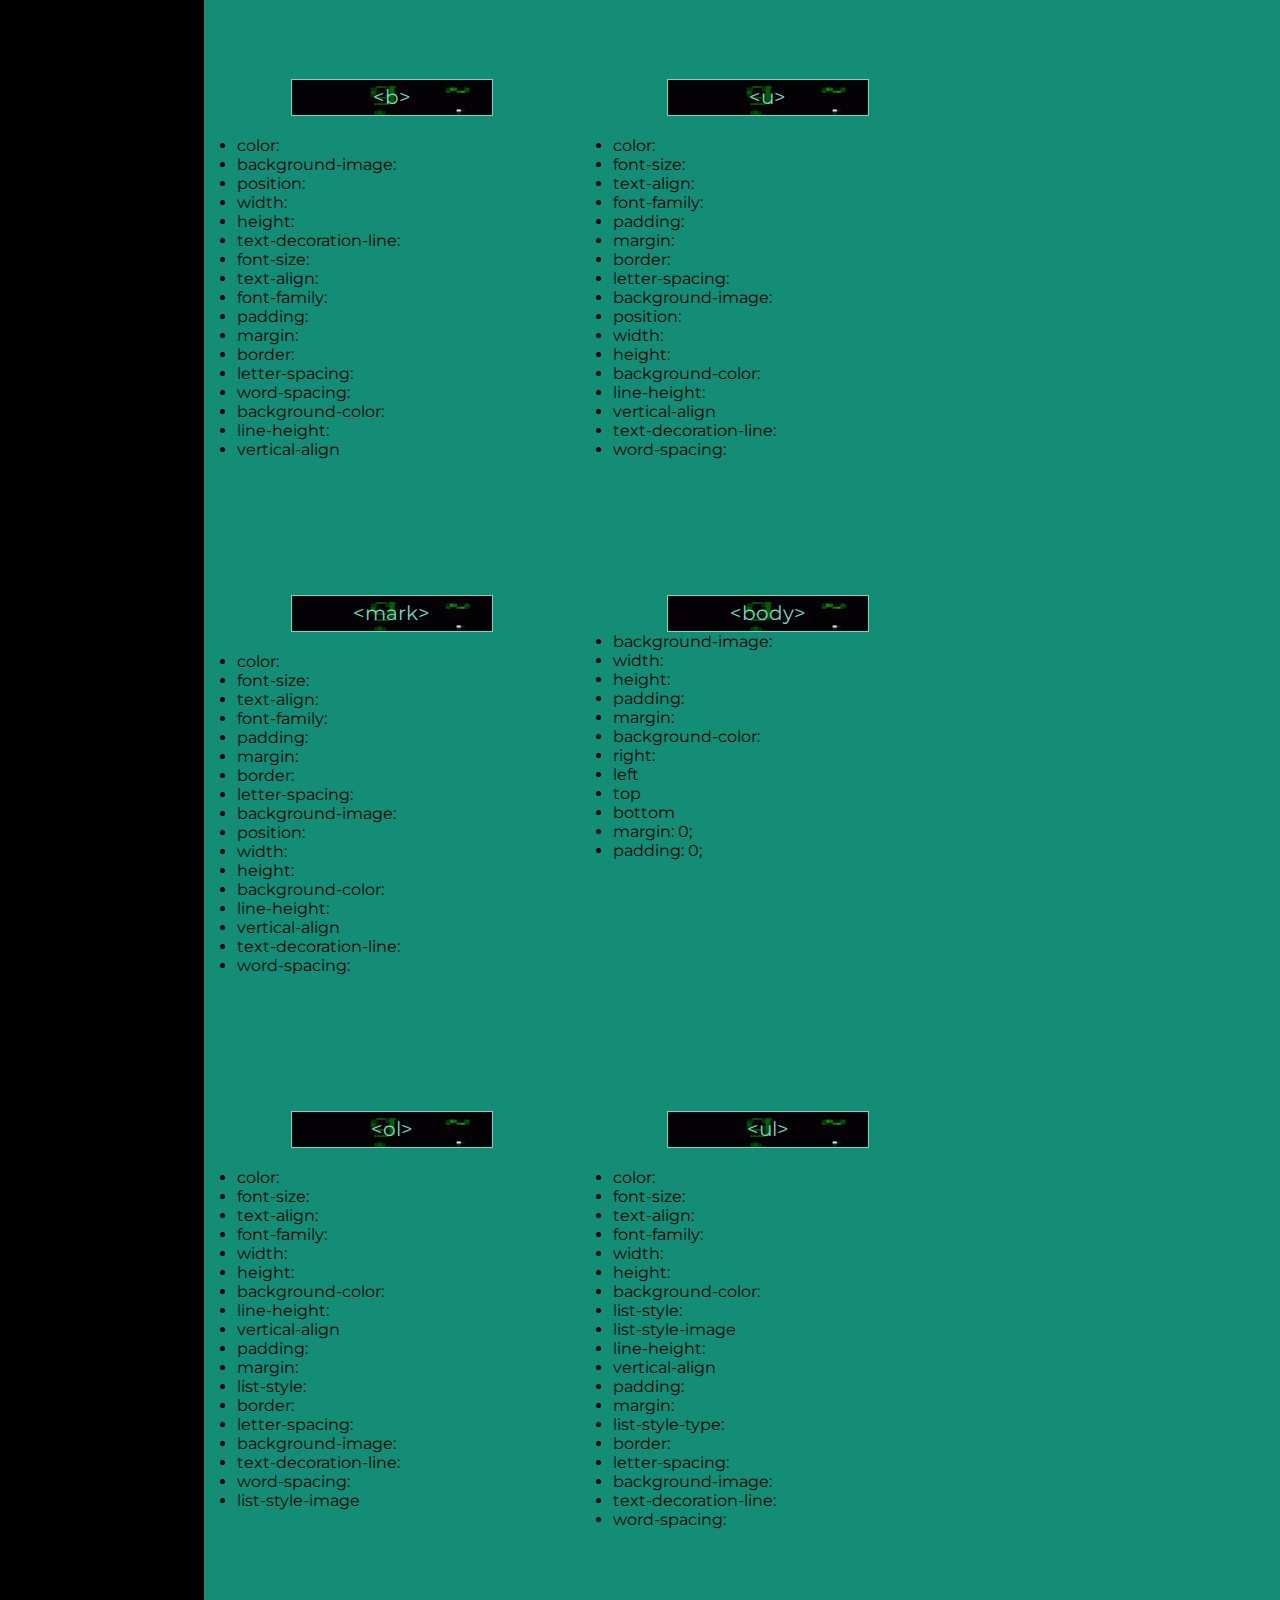
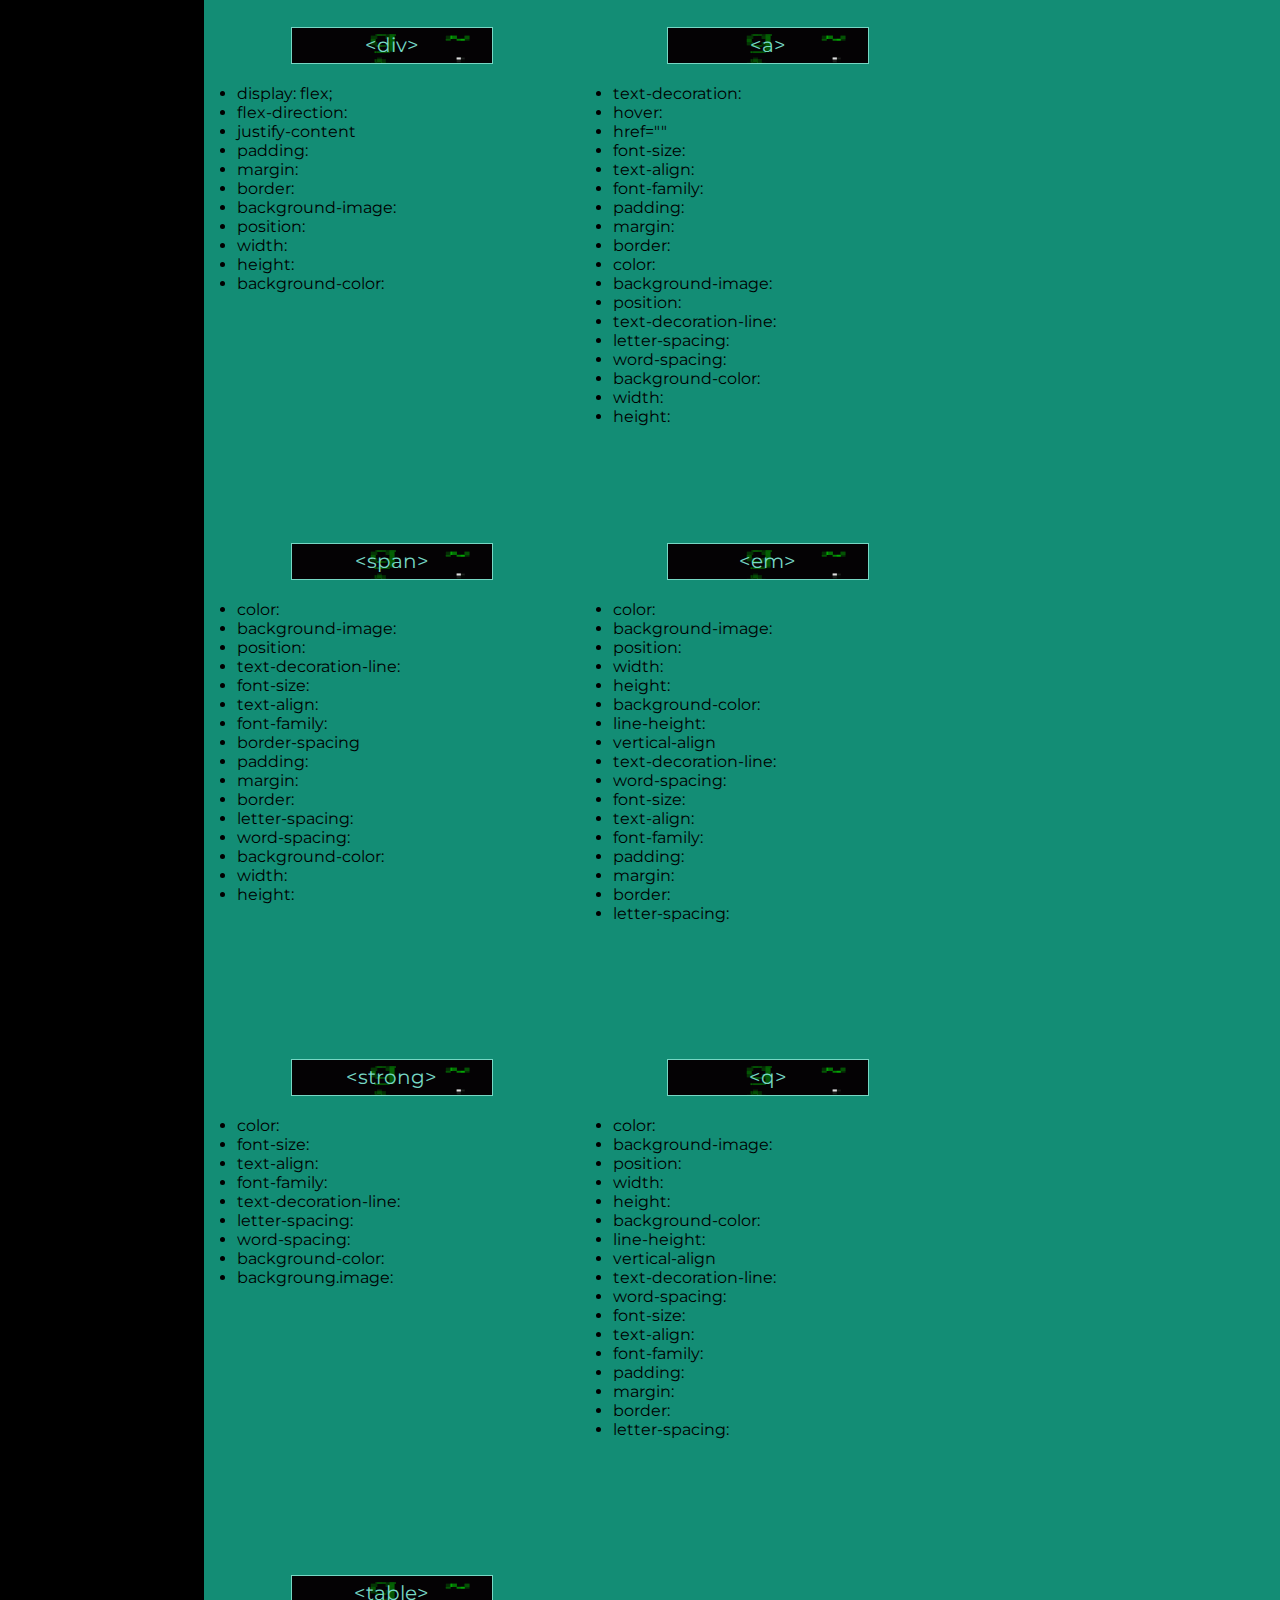
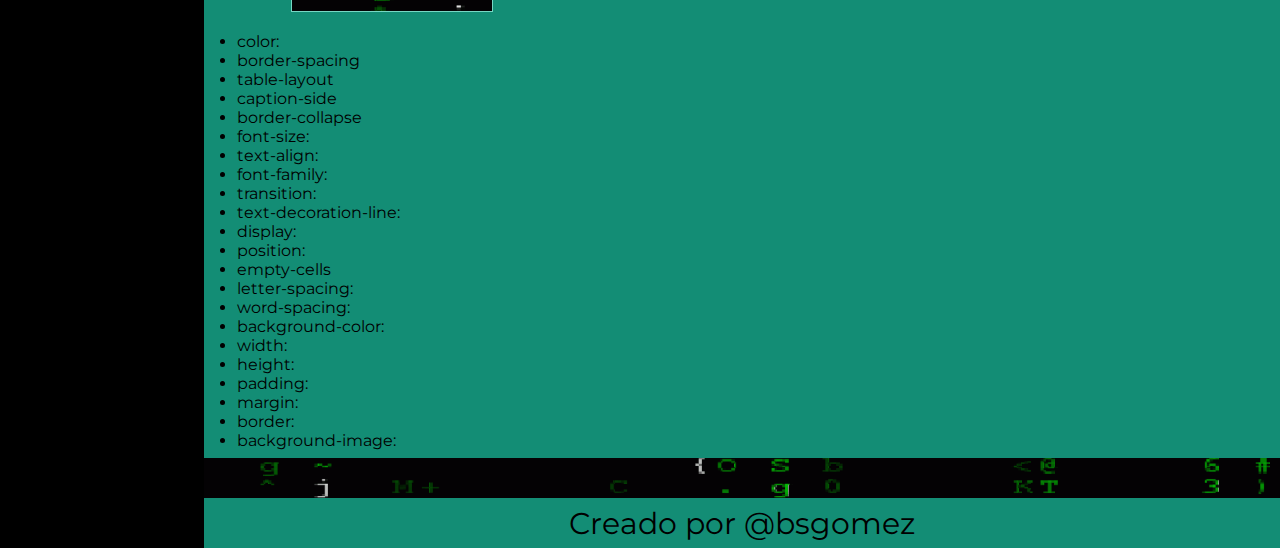
<file: Glosario_css_txt.html>
<!DOCTYPE html>
<html lang="es">
<head>
    <meta charset="UTF-8">
    <title>Glosario</title>
    <link rel="stylesheet" href="css/header.css">
    <link rel="stylesheet" href="css/Glosario.css">
    <link rel="preconnect" href="https://fonts.gstatic.com">
    <link href="https://fonts.googleapis.com/css2?family=Montserrat&display=swap" rel="stylesheet">
</head>
<body>
    <header>
        <h1 class="Nombre">
            Brandon Gomez
        </h1>
        <ul class="menu">
            <li class="Menu_L2">
                <a href="index.html" class="boton_inicio">
                    Inicio
                </a>
            </li>
            
            <li class="Menu_L2">
                <a href="Glosario.html" class="boton_inicio">
                    Glosario
                </a>
            </li>
        </ul>
        </header>
    
    <div class="caja_de_secciones">
        <ul>
            <li>
                <a href="Glosario.html" class="boton_etiquetas">
                    Etiquetas dirigidas a texto
                </a>
            </li>
            <li>
                <a href="Glosario_etiquetas_obj.html" class="boton_etiquetas">
                    Etiquetas dirigidas a objetos
                </a>
            </li>
            <li>
                <a href="Glosario_css_txt.html" class="boton_propiedades">
                    Propiedades css dirigidas a texto
                </a>
            </li>
            <li>
                <a href="Glosario_css_obj.html" class="boton_propiedades">
                    Propiedades css dirigidas a objetos
                </a>
            </li>
            <li>
                <a href="Glosario_css_img.html" class="boton_propiedades">
                    Propiedades css dirigidas a imagenes
                </a>
            </li>
            <li>
                <a href="Glosario_ejemplos.html" class="boton_ejemplos">
                    Ejemplos de etiquetas
                </a>
            </li>
            <li>
                <a href="Glosario_ejemplos_2.html" class="boton_ejemplos_2">
                    Ejemplos de propiedades css
                </a>
            </li>
        </ul>
    </div>
    
    <section class="caja_contenedora">
        <section class="seccion_lista">
            <h1 class="lista_texto_css">
                Listado de propiedades css dirigidas a texto:
            </h1>
                <div class="caja_01">
                    <p class="Titulo_etiquetas">
                        &lt;p&gt;
                    </p>
                    <li class="lista_dx">
                        color:
                    </li>
                    <li>
                        font-size:
                    </li>
                    <li>
                        text-align:
                    </li>
                    <li>
                        font-family:
                    </li>
                    <li>
                        text-decoration-line:
                    </li>
                    <li>
                        letter-spacing:
                    </li>
                    <li>
                        word-spacing:
                    </li>
                    <li>
                        background-color:
                    </li>
                    <li>
                        width:
                    </li>
                    <li>
                        height:
                    </li>
                    <li>
                        padding:
                    </li>
                    <li>
                        margin:
                    </li>
                    <li>
                        border:
                    </li>
                    <li>
                        background-image:
                    </li>
                    <li>
                        position:
                    </li>
                </div>
                <div class="caja_01">
                    <p class="Titulo_etiquetas">
                        &lt;h1&gt; a &lt;h6&gt;
                    </p>
                    <li class="lista_dx">
                        color:
                    </li>
                    <li>
                        font-size:
                    </li>
                    <li>
                        text-align:
                    </li>
                    <li>
                        font-family:
                    </li>
                    <li>
                        padding:
                    </li>
                    <li>
                        margin:
                    </li>
                    <li>
                        border:
                    </li>
                    <li>
                        background-image:
                    </li>
                    <li>
                        position:
                    </li>
                    <li>
                        text-decoration-line:
                    </li>
                    <li>
                        letter-spacing:
                    </li>
                    <li>
                        word-spacing:
                    </li>
                    <li>
                        background-color:
                    </li>
                    <li>
                        width:
                    </li>
                    <li>
                        height:
                    </li>
                </div>
                <div class="caja_01">
                    <p class="Titulo_etiquetas">
                        &lt;tr&gt;
                    </p>
                    <li class="lista_dx">
                        color:
                    </li>
                    <li>
                        background-image:
                    </li>
                    <li>
                        position:
                    </li>
                    <li>
                        text-decoration-line:
                    </li>
                    <li>
                        font-size:
                    </li>
                    <li>
                        text-align:
                    </li>
                    <li>
                        font-family:
                    </li>
                    <li>
                        border-spacing
                    </li>
                    <li>
                        table-layout
                    </li>
                    <li>
                        padding:
                    </li>
                    <li>
                        margin:
                    </li>
                    <li>
                        border:
                    </li>
                    <li>
                        letter-spacing:
                    </li>
                    <li>
                        word-spacing:
                    </li>
                    <li>
                        background-color:
                    </li>
                    <li>
                        width:
                    </li>
                    <li>
                        caption-side
                    </li>
                    <li>
                        border-collapse
                    </li>
                    <li>
                        height:
                    </li>
                    <li>
                        colspan="x"
                    </li>
                </div>
                <div class="caja_01">
                    <p class="Titulo_etiquetas">
                        &lt;td&gt;
                    </p>
                    <li class="lista_dx">
                        color:
                    </li>
                    <li>
                        border-spacing
                    </li>
                    <li>
                        table-layout
                    </li>
                    <li>
                        caption-side
                    </li>
                    <li>
                        border-collapse
                    </li>
                    <li>
                        font-size:
                    </li>
                    <li>
                        text-align:
                    </li>
                    <li>
                        font-family:
                    </li>
                    <li>
                        transition:
                    </li>
                    <li>
                        text-decoration-line:
                    </li>
                    <li>
                        empty-cells
                    </li>
                    <li>
                        letter-spacing:
                    </li>
                    <li>
                        word-spacing:
                    </li>
                    <li>
                        background-color:
                    </li>
                    <li>
                        width:
                    </li>
                    <li>
                        height:
                    </li>
                    <li>
                        padding:
                    </li>
                    <li>
                        margin:
                    </li>
                    <li>
                        border:
                    </li>
                    <li>
                        background-image:
                    </li>
                    <li>
                        display:
                    </li>
                    <li>
                        position:
                    </li>
                </div>
                <div class="caja_01">
                    <p class="Titulo_etiquetas">
                        &lt;li&gt;
                    </p>
                    <li class="lista_dx">
                        color:
                    </li>
                    <li>
                        background-image:
                    </li>
                    <li>
                        position:
                    </li>
                    <li>
                        text-decoration-line:
                    </li>
                    <li>
                        font-size:
                    </li>
                    <li>
                        text-align:
                    </li>
                    <li>
                        font-family:
                    </li>
                    <li>
                        padding:
                    </li>
                    <li>
                        margin:
                    </li>
                    <li>
                        list-decoration:
                    </li>
                    <li>
                        text-decoration:
                    </li>
                    <li>
                        border:
                    </li>
                    <li>
                        letter-spacing:
                    </li>
                    <li>
                        word-spacing:
                    </li>
                    <li>
                        background-color:
                    </li>
                    <li>
                        width:
                    </li>
                    <li>
                        height:
                    </li>
                </div>
                <div class="caja_01">
                    <p class="Titulo_etiquetas">
                        &lt;i&gt;
                    </p>
                    <li class="lista_dx">
                        color:
                    </li>
                    <li>
                        background-image:
                    </li>
                    <li>
                        position:
                    </li>
                    <li>
                        width:
                    </li>
                    <li>
                        height:
                    </li>
                    <li>
                        text-decoration-line:
                    </li>
                    <li>
                        font-size:
                    </li>
                    <li>
                        text-align:
                    </li>
                    <li>
                        font-family:
                    </li>
                    <li>
                        padding:
                    </li>
                    <li>
                        text-transform:
                    </li>
                    <li>
                        margin:
                    </li>
                    <li>
                        border:
                    </li>
                    <li>
                        letter-spacing:
                    </li>
                    <li>
                        word-spacing:
                    </li>
                    <li>
                        background-color:
                    </li>
                </div>
                <div class="caja_01">
                    <p class="Titulo_etiquetas">
                        &lt;b&gt;
                    </p>
                    <li class="lista_dx">
                        color:
                    </li>
                    <li>
                        background-image:
                    </li>
                    <li>
                        position:
                    </li>
                    <li>
                        width:
                    </li>
                    <li>
                        height:
                    </li>
                    <li>
                        text-decoration-line:
                    </li>
                    <li>
                        font-size:
                    </li>
                    <li>
                        text-align:
                    </li>
                    <li>
                        font-family:
                    </li>
                    <li>
                        padding:
                    </li>
                    <li>
                        margin:
                    </li>
                    <li>
                        border:
                    </li>
                    <li>
                        letter-spacing:
                    </li>
                    <li>
                        word-spacing:
                    </li>
                    <li>
                        background-color:
                    </li>
                    <li>
                        line-height:
                    </li>
                    <li>
                        vertical-align
                    </li>
                </div>
                <div class="caja_01">
                    <p class="Titulo_etiquetas">
                        &lt;u&gt;
                    </p>
                    <li class="lista_dx">
                        color:
                    </li>
                    <li>
                        font-size:
                    </li>
                    <li>
                        text-align:
                    </li>
                    <li>
                        font-family:
                    </li>
                    <li>
                        padding:
                    </li>
                    <li>
                        margin:
                    </li>
                    <li>
                        border:
                    </li>
                    <li>
                        letter-spacing:
                    </li>
                    <li>
                        background-image:
                    </li>
                    <li>
                        position:
                    </li>
                    <li>
                        width:
                    </li>
                    <li>
                        height:
                    </li>
                    <li>
                        background-color:
                    </li>
                    <li>
                        line-height:
                    </li>
                    <li>
                        vertical-align
                    </li>
                    <li>
                        text-decoration-line:
                    </li>
                    <li>
                        word-spacing:
                    </li>
                </div>
                <div class="caja_01">
                    <p class="Titulo_etiquetas">
                        &lt;mark&gt;
                    </p>
                    <li class="lista_dx">
                        color:
                    </li>
                    <li>
                        font-size:
                    </li>
                    <li>
                        text-align:
                    </li>
                    <li>
                        font-family:
                    </li>
                    <li>
                        padding:
                    </li>
                    <li>
                        margin:
                    </li>
                    <li>
                        border:
                    </li>
                    <li>
                        letter-spacing:
                    </li>
                    <li>
                        background-image:
                    </li>
                    <li>
                        position:
                    </li>
                    <li>
                        width:
                    </li>
                    <li>
                        height:
                    </li>
                    <li>
                        background-color:
                    </li>
                    <li>
                        line-height:
                    </li>
                    <li>
                        vertical-align
                    </li>
                    <li>
                        text-decoration-line:
                    </li>
                    <li>
                        word-spacing:
                    </li>
                </div>
                <div class="caja_01">
                    <p class="Titulo_etiquetas">
                        &lt;body&gt;
                    </p>
                    <li>
                        background-image:
                    </li>
                    <li>
                        width:
                    </li>
                    <li>
                        height:
                    </li>
                    <li>
                        padding:
                    </li>
                    <li>
                        margin:
                    </li>
                    <li>
                        background-color:
                    </li>
                    <li>
                        right:
                    </li>
                    <li>
                        left
                    </li>
                    <li>
                        top
                    </li>
                    <li>
                        bottom
                    </li>
                    <li>
                        margin: 0;
                    </li>
                    <li>
                        padding: 0;
                    </li>
                </div>
                <div class="caja_01">
                    <p class="Titulo_etiquetas">
                        &lt;ol&gt;
                    </p>
                    <li class="lista_dx">
                        color:
                    </li>
                    <li>
                        font-size:
                    </li>
                    <li>
                        text-align:
                    </li>
                    <li>
                        font-family:
                    </li>
                    <li>
                        width:
                    </li>
                    <li>
                        height:
                    </li>
                    <li>
                        background-color:
                    </li>
                    <li>
                        line-height:
                    </li>
                    <li>
                        vertical-align
                    </li>
                    <li>
                        padding:
                    </li>
                    <li>
                        margin:
                    </li>
                    <li>
                        list-style:
                    </li>
                    <li>
                        border:
                    </li>
                    <li>
                        letter-spacing:
                    </li>
                    <li>
                        background-image:
                    </li>
                    <li>
                        text-decoration-line:
                    </li>
                    <li>
                        word-spacing:
                    </li>
                    <li>
                        list-style-image
                    </li>
                </div>
                <div class="caja_01">
                    <p class="Titulo_etiquetas">
                        &lt;ul&gt;
                    </p>
                    <li class="lista_dx">
                        color:
                    </li>
                    <li>
                        font-size:
                    </li>
                    <li>
                        text-align:
                    </li>
                    <li>
                        font-family:
                    </li>
                    <li>
                        width:
                    </li>
                    <li>
                        height:
                    </li>
                    <li>
                        background-color:
                    </li>
                    <li>
                        list-style:
                    </li>
                    <li>
                        list-style-image
                    </li>
                    <li>
                        line-height:
                    </li>
                    <li>
                        vertical-align
                    </li>
                    <li>
                        padding:
                    </li>
                    <li>
                        margin:
                    </li>
                    <li>
                        list-style-type:
                    </li>
                    <li>
                        border:
                    </li>
                    <li>
                        letter-spacing:
                    </li>
                    <li>
                        background-image:
                    </li>
                    <li>
                        text-decoration-line:
                    </li>
                    <li>
                        word-spacing:
                    </li>
                </div>
                <div class="caja_01">
                    <p class="Titulo_etiquetas">
                        &lt;div&gt;
                    </p>
                    <li class="lista_dx">
                        display: flex;
                    </li>
                    <li>
                        flex-direction:
                    </li>
                    <li>
                        justify-content
                    </li>
                    <li>
                        padding:
                    </li>
                    <li>
                        margin:
                    </li>
                    <li>
                        border:
                    </li>
                    <li>
                        background-image:
                    </li>
                    <li>
                        position:
                    </li>
                    <li>
                        width:
                    </li>
                    <li>
                        height:
                    </li>
                    <li>
                        background-color:
                    </li>
                </div>
                <div class="caja_01">
                    <p class="Titulo_etiquetas">
                        &lt;a&gt;
                    </p>
                    <li class="lista_dx">
                        text-decoration:
                    </li>
                    <li>
                        hover:
                    </li>
                    <li>
                        href=""
                    </li>
                    <li>
                        font-size:
                    </li>
                    <li>
                        text-align:
                    </li>
                    <li>
                        font-family:
                    </li>
                    <li>
                        padding:
                    </li>
                    <li>
                        margin:
                    </li>
                    <li>
                        border:
                    </li>
                    <li>
                        color:
                    </li>
                    <li>
                        background-image:
                    </li>
                    <li>
                        position:
                    </li>
                    <li>
                        text-decoration-line:
                    </li>
                    <li>
                        letter-spacing:
                    </li>
                    <li>
                        word-spacing:
                    </li>
                    <li>
                        background-color:
                    </li>
                    <li>
                        width:
                    </li>
                    <li>
                        height:
                    </li>
                </div>
            <div class="caja_01">
                    <p class="Titulo_etiquetas">
                        &lt;span&gt;
                    </p>
                    <li class="lista_dx">
                        color:
                    </li>
                    <li>
                        background-image:
                    </li>
                    <li>
                        position:
                    </li>
                    <li>
                        text-decoration-line:
                    </li>
                    <li>
                        font-size:
                    </li>
                    <li>
                        text-align:
                    </li>
                    <li>
                        font-family:
                    </li>
                    <li>
                        border-spacing
                    </li>
                    <li>
                        padding:
                    </li>
                    <li>
                        margin:
                    </li>
                    <li>
                        border:
                    </li>
                    <li>
                        letter-spacing:
                    </li>
                    <li>
                        word-spacing:
                    </li>
                    <li>
                        background-color:
                    </li>
                    <li>
                        width:
                    </li>
                    <li>
                        height:
                    </li>
                </div>
                <div class="caja_01">
                    <p class="Titulo_etiquetas">
                        &lt;em&gt;
                    </p>
                    <li class="lista_dx">
                        color:
                    </li>
                    <li>
                        background-image:
                    </li>
                    <li>
                        position:
                    </li>
                    <li>
                        width:
                    </li>
                    <li>
                        height:
                    </li>
                    <li>
                        background-color:
                    </li>
                    <li>
                        line-height:
                    </li>
                    <li>
                        vertical-align
                    </li>
                    <li>
                        text-decoration-line:
                    </li>
                    <li>
                        word-spacing:
                    </li>
                    <li>
                        font-size:
                    </li>
                    <li>
                        text-align:
                    </li>
                    <li>
                        font-family:
                    </li>
                    <li>
                        padding:
                    </li>
                    <li>
                        margin:
                    </li>
                    <li>
                        border:
                    </li>
                    <li>
                        letter-spacing:
                    </li>
                </div>
                <div class="caja_01">
                    <p class="Titulo_etiquetas">
                        &lt;strong&gt;
                    </p>
                    <li class="lista_dx">
                        color:
                    </li>
                    <li>
                        font-size:
                    </li>
                    <li>
                        text-align:
                    </li>
                    <li>
                        font-family:
                    </li>
                    <li>
                        text-decoration-line:
                    </li>
                    <li>
                        letter-spacing:
                    </li>
                    <li>
                        word-spacing:
                    </li>
                    <li>
                        background-color:
                    </li>
                    <li>
                        backgroung.image:
                    </li>
                </div>
                <div class="caja_01">
                    <p class="Titulo_etiquetas">
                        &lt;q&gt;
                    </p>
                    <li class="lista_dx">
                        color:
                    </li>
                    <li>
                        background-image:
                    </li>
                    <li>
                        position:
                    </li>
                    <li>
                        width:
                    </li>
                    <li>
                        height:
                    </li>
                    <li>
                        background-color:
                    </li>
                    <li>
                        line-height:
                    </li>
                    <li>
                        vertical-align
                    </li>
                    <li>
                        text-decoration-line:
                    </li>
                    <li>
                        word-spacing:
                    </li>
                    <li>
                        font-size:
                    </li>
                    <li>
                        text-align:
                    </li>
                    <li>
                        font-family:
                    </li>
                    <li>
                        padding:
                    </li>
                    <li>
                        margin:
                    </li>
                    <li>
                        border:
                    </li>
                    <li>
                        letter-spacing:
                    </li>
                </div>
                <div class="caja_01">
                    <p class="Titulo_etiquetas">
                        &lt;table&gt;
                    </p>
                    <li class="lista_dx">
                        color:
                    </li>
                    <li>
                        border-spacing
                    </li>
                    <li>
                        table-layout
                    </li>
                    <li>
                        caption-side
                    </li>
                    <li>
                        border-collapse
                    </li>
                    <li>
                        font-size:
                    </li>
                    <li>
                        text-align:
                    </li>
                    <li>
                        font-family:
                    </li>
                    <li>
                        transition:
                    </li>
                    <li>
                        text-decoration-line:
                    </li>
                    <li>
                        display:
                    </li>
                    <li>
                        position:
                    </li>
                    <li>
                        empty-cells
                    </li>
                    <li>
                        letter-spacing:
                    </li>
                    <li>
                        word-spacing:
                    </li>
                    <li>
                        background-color:
                    </li>
                    <li>
                        width:
                    </li>
                    <li>
                        height:
                    </li>
                    <li>
                        padding:
                    </li>
                    <li>
                        margin:
                    </li>
                    <li>
                        border:
                    </li>
                    <li>
                        background-image:
                    </li>
                </div>
        </section>
    </section>
       
    <section class="seccion_03">
            
    </section>
        
    <footer>
        Creado por @bsgomez
    </footer>
</body>
</html>
</file>
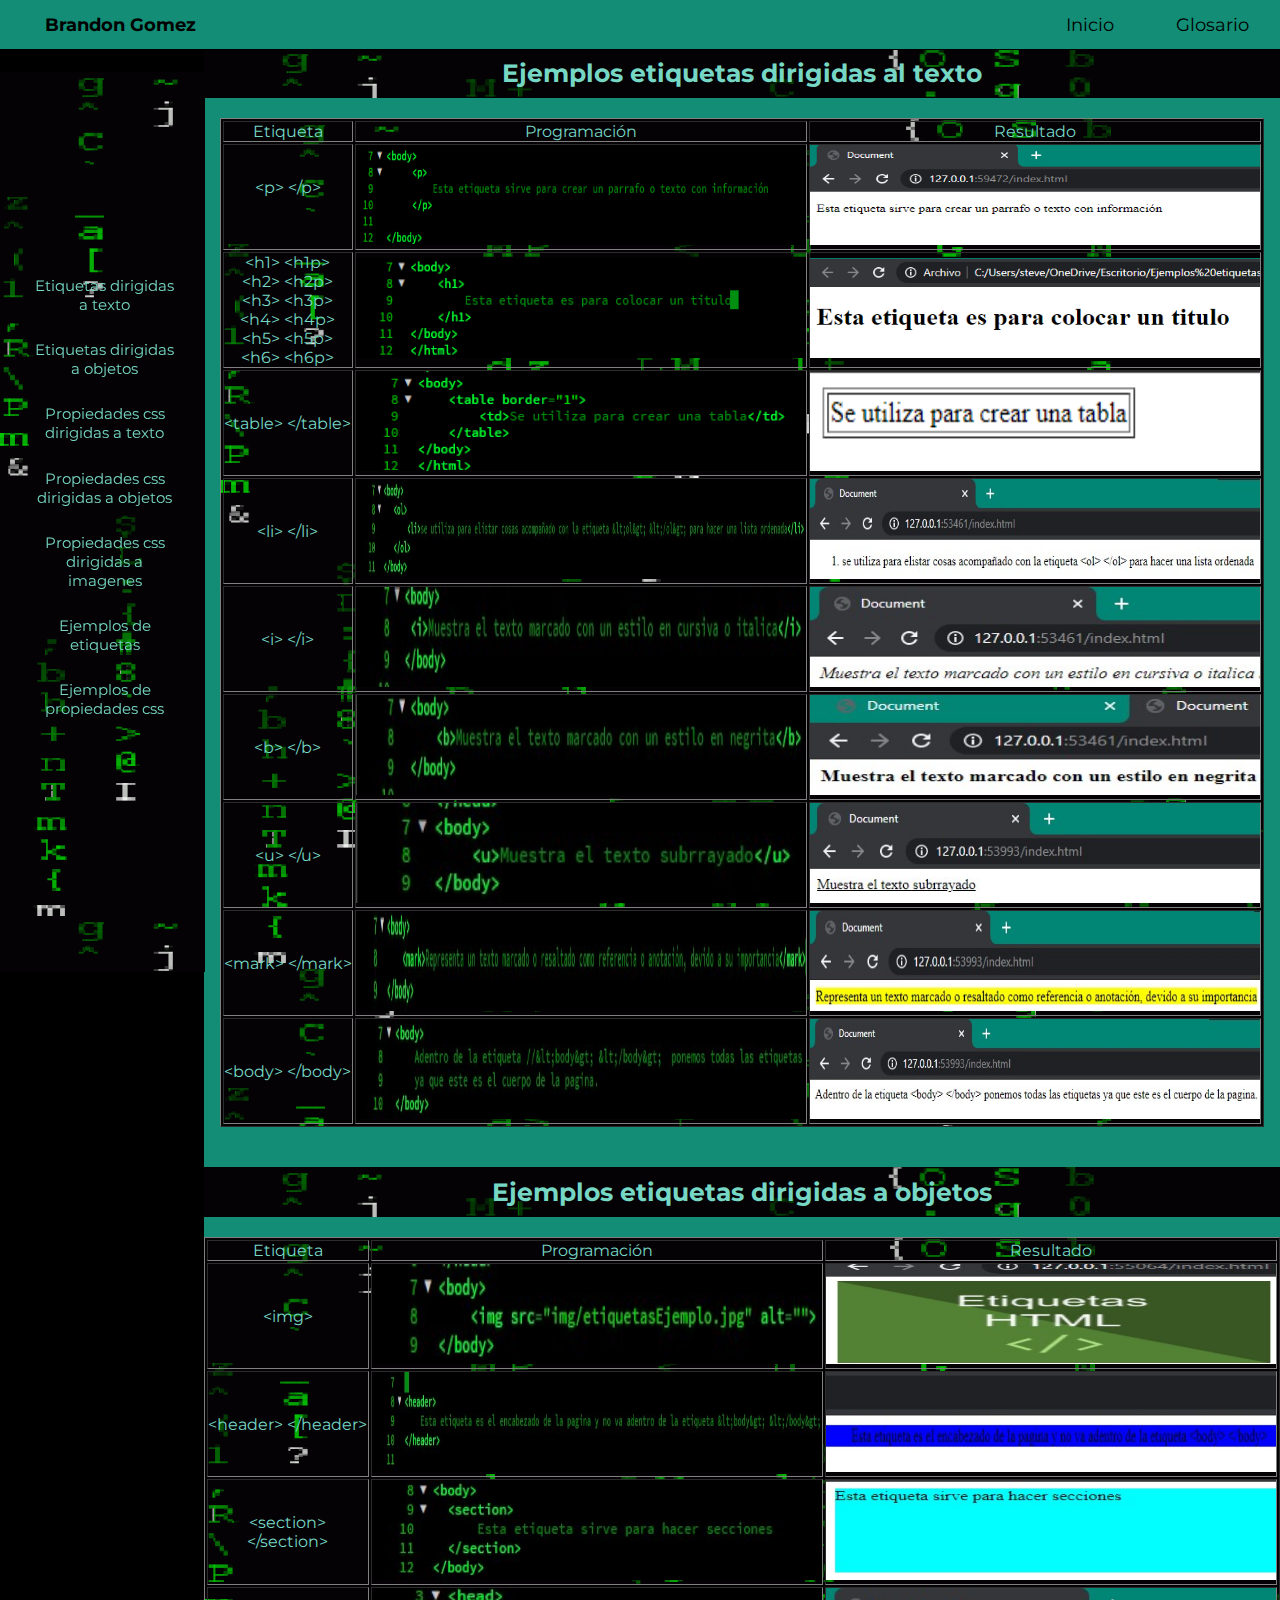
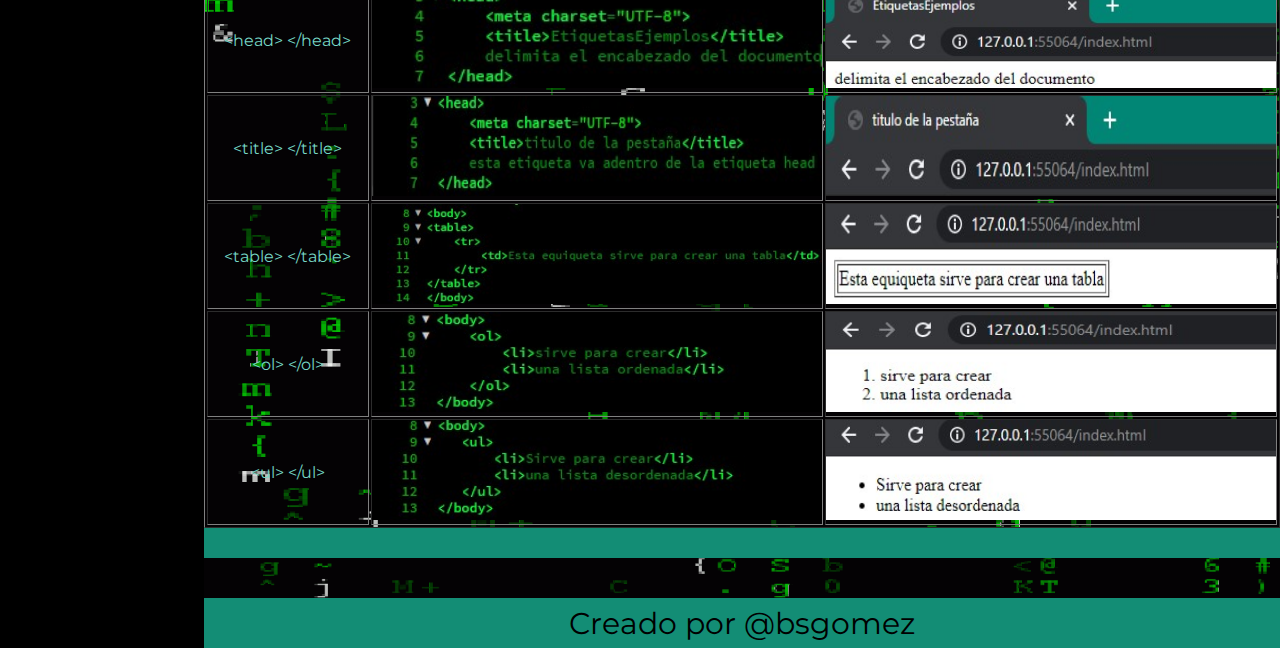
<file: Glosario_ejemplos.html>
<!DOCTYPE html>
<html lang="es">
<head>
    <meta charset="UTF-8">
    <title>Glosario</title>
    <link rel="stylesheet" href="css/header.css">
    <link rel="stylesheet" href="css/Glosario.css">
    <link rel="preconnect" href="https://fonts.gstatic.com">
    <link href="https://fonts.googleapis.com/css2?family=Montserrat&display=swap" rel="stylesheet">
</head>
<body>
    <header>
        <h1 class="Nombre">
            Brandon Gomez
        </h1>
        <ul class="menu">
            <li class="Menu_L2">
                <a href="index.html" class="boton_inicio">
                    Inicio
                </a>
            </li>
            
            <li class="Menu_L2">
                <a href="Glosario.html" class="boton_inicio">
                    Glosario
                </a>
            </li>
        </ul>
        </header>
    
    <div class="caja_de_secciones">
        <ul>
            <li>
                <a href="Glosario.html" class="boton_etiquetas">
                    Etiquetas dirigidas a texto
                </a>
            </li>
            <li>
                <a href="Glosario_etiquetas_obj.html" class="boton_etiquetas">
                    Etiquetas dirigidas a objetos
                </a>
            </li>
            <li>
                <a href="Glosario_css_txt.html" class="boton_propiedades">
                    Propiedades css dirigidas a texto
                </a>
            </li>
            <li>
                <a href="Glosario_css_obj.html" class="boton_propiedades">
                    Propiedades css dirigidas a objetos
                </a>
            </li>
            <li>
                <a href="Glosario_css_img.html" class="boton_propiedades">
                    Propiedades css dirigidas a imagenes
                </a>
            </li>
            <li>
                <a href="Glosario_ejemplos.html" class="boton_ejemplos">
                    Ejemplos de etiquetas
                </a>
            </li>
            <li>
                <a href="Glosario_ejemplos_2.html" class="boton_ejemplos_2">
                    Ejemplos de propiedades css
                </a>
            </li>
        </ul>
    </div>
    
       <section class="seccion_ejemplos">
            <h1 class="ejemplos">
                Ejemplos etiquetas dirigidas al texto
            </h1> 
           <table class="tablaa" border="1">
              <tr>
                  <td>
                      <p class="pr">
                          Etiqueta
                      </p>
                  </td>
                  <td>
                      <p class="pr">
                          Programación
                      </p>
                  </td>
                  <td><p class="pr">Resultado</p></td>
               </tr>
               <tr>
                   <td>
                       <p class="pr">
                           &lt;p&gt; &lt;/p&gt;
                       </p><br>
                   </td>
                   <td>
                       <img src="img/1.png">
                   </td>
                   <td>
                       <img src="img/2.png">
                   </td>
               </tr>
               <tr>
                   <td>
                       <p class="pr">
                          &lt;h1&gt; &lt;h1p&gt;
                       </p>
                       <p class="pr">
                           &lt;h2&gt; &lt;h2p&gt;
                       </p>
                       <p class="pr">
                           &lt;h3&gt; &lt;h3p&gt;
                       </p>
                       <p class="pr">
                           &lt;h4&gt; &lt;h4p&gt;
                       </p>
                       <p class="pr">
                           &lt;h5&gt; &lt;h5p&gt;
                       </p>
                       <p class="pr">
                           &lt;h6&gt; &lt;h6p&gt;
                       </p>
                   </td>
                   <td>
                       <img src="img/3.png" alt="">
                   </td>
                   <td>
                       <img src="img/4.png" alt="">
                   </td>
               </tr>
               <tr>
                   <td>
                       <p class="pr">
                           &lt;table&gt; &lt;/table&gt;
                       </p>
                   </td>
                   <td>
                       <img src="img/5.png" alt="">
                   </td>
                   <td>
                       <img src="img/6.png" alt="">
                   </td>
               </tr>
               <tr>
                   <td>
                       <p class="pr">
                           &lt;li&gt; &lt;/li&gt;
                       </p>
                   </td>
                   <td>
                       <img src="img/7.jpg" alt="">
                   </td>
                   <td>
                       <img src="img/8.jpg" alt="">
                   </td>
               </tr>
               <tr>
                   <td>
                       <p class="pr">
                           &lt;i&gt; &lt;/i&gt;
                       </p>
                   </td>
                   <td>
                       <img src="img/9.jpg" alt="">
                   </td>
                   <td>
                       <img src="img/10.jpg" alt="">
                   </td>
               </tr>
               <tr>
                   <td>
                       <p class="pr">
                           &lt;b&gt; &lt;/b&gt;
                       </p>
                   </td>
                   <td>
                       <img src="img/11.jpg" alt="">
                   </td>
                   <td>
                       <img src="img/12.jpg" alt="">
                   </td>
               </tr>
               <tr>
                   <td>
                       <p class="pr">
                           &lt;u&gt; &lt;/u&gt;
                       </p>
                   </td>
                   <td>
                       <img src="img/13.jpg" alt="">
                   </td>
                   <td>
                       <img src="img/14.jpg" alt="">
                   </td>
               </tr>
               <tr>
                   <td>
                       <p class="pr">
                           &lt;mark&gt; &lt;/mark&gt;
                       </p>
                   </td>
                   <td>
                       <img src="img/15.jpg" alt="">
                   </td>
                   <td>
                       <img src="img/16.jpg" alt="">
                   </td>
               </tr>
               <tr>
                   <td>
                       <p class="pr">
                           &lt;body&gt; &lt;/body&gt;
                       </p>
                   </td>
                   <td>
                       <img src="img/17.jpg" alt="">
                   </td>
                   <td>
                       <img src="img/18.jpg" alt="">
                   </td>
               </tr>
           </table>
        </section>
        
        <section class="seccion_ejemplos2">
            <h1 class="ejemplos2">
                Ejemplos etiquetas dirigidas a objetos
            </h1>
            <table class="tablaa" border="1">
                <tr>
                  <td>
                      <p class="pr">
                          Etiqueta
                      </p>
                  </td>
                  <td>
                      <p class="pr">
                          Programación
                      </p>
                  </td>
                  <td>
                      <p class="pr">
                          Resultado
                      </p>
                  </td>
                </tr>
                <tr>
                    <td>
                        <p class="pr">
                            &lt;img&gt;
                        </p>
                    </td>
                    <td>
                        <img src="img/19.jpg" alt="">
                    </td>
                    <td>
                        <img src="img/20.jpg" alt="">
                    </td>
                </tr>
                <tr>
                    <td>
                        <p class="pr">
                            &lt;header&gt; &lt;/header&gt;
                        </p>
                    </td>
                    <td>
                        <img src="img/21.jpg" alt="">
                    </td>
                    <td>
                        <img src="img/22.jpg" alt="">
                    </td>
                </tr>
                <tr>
                    <td>
                        <p class="pr">
                            &lt;section&gt; &lt;/section&gt;
                        </p>
                    </td>
                    <td>
                        <img src="img/23.jpg" alt="">
                    </td>
                    <td>
                        <img src="img/24.jpg" alt="">
                    </td>
                </tr>
                <tr>
                    <td>
                        <p class="pr">
                            &lt;head&gt; &lt;/head&gt;
                        </p>
                    </td>
                    <td>
                        <img src="img/25.jpg" alt="">
                    </td>
                    <td>
                        <img src="img/26.jpg" alt="">
                    </td>
                </tr>
                <tr>
                    <td>
                        <p class="pr">
                            &lt;title&gt; &lt;/title&gt;
                        </p>
                    </td>
                    <td>
                        <img src="img/27.jpg" alt="">
                    </td>
                    <td>
                        <img src="img/28.jpg" alt="">
                    </td>
                </tr>
                <tr>
                    <td>
                        <p class="pr">
                            &lt;table&gt; &lt;/table&gt;
                        </p>
                    </td>
                    <td>
                        <img src="img/29.jpg" alt="">
                    </td>
                    <td>
                        <img src="img/30.jpg" alt="">
                    </td>
                </tr>
                <tr>
                    <td>
                        <p class="pr">
                            &lt;ol&gt; &lt;/ol&gt;
                        </p>
                    </td>
                    <td>
                        <img src="img/31.jpg" alt="">
                    </td>
                    <td>
                        <img src="img/32.jpg" alt="">
                    </td>
                </tr>
                <tr>
                    <td>
                        <p class="pr">
                            &lt;ul&gt; &lt;/ul&gt;
                        </p>
                    </td>
                    <td>
                        <img src="img/33.jpg" alt="">
                    </td>
                    <td>
                        <img src="img/34.jpg" alt="">
                    </td>
                </tr>
            </table>
            </section>
    
    <section class="seccion_03">
            
    </section>
                
    <footer>
        Creado por @bsgomez
    </footer>
</body>
</html>
</file>
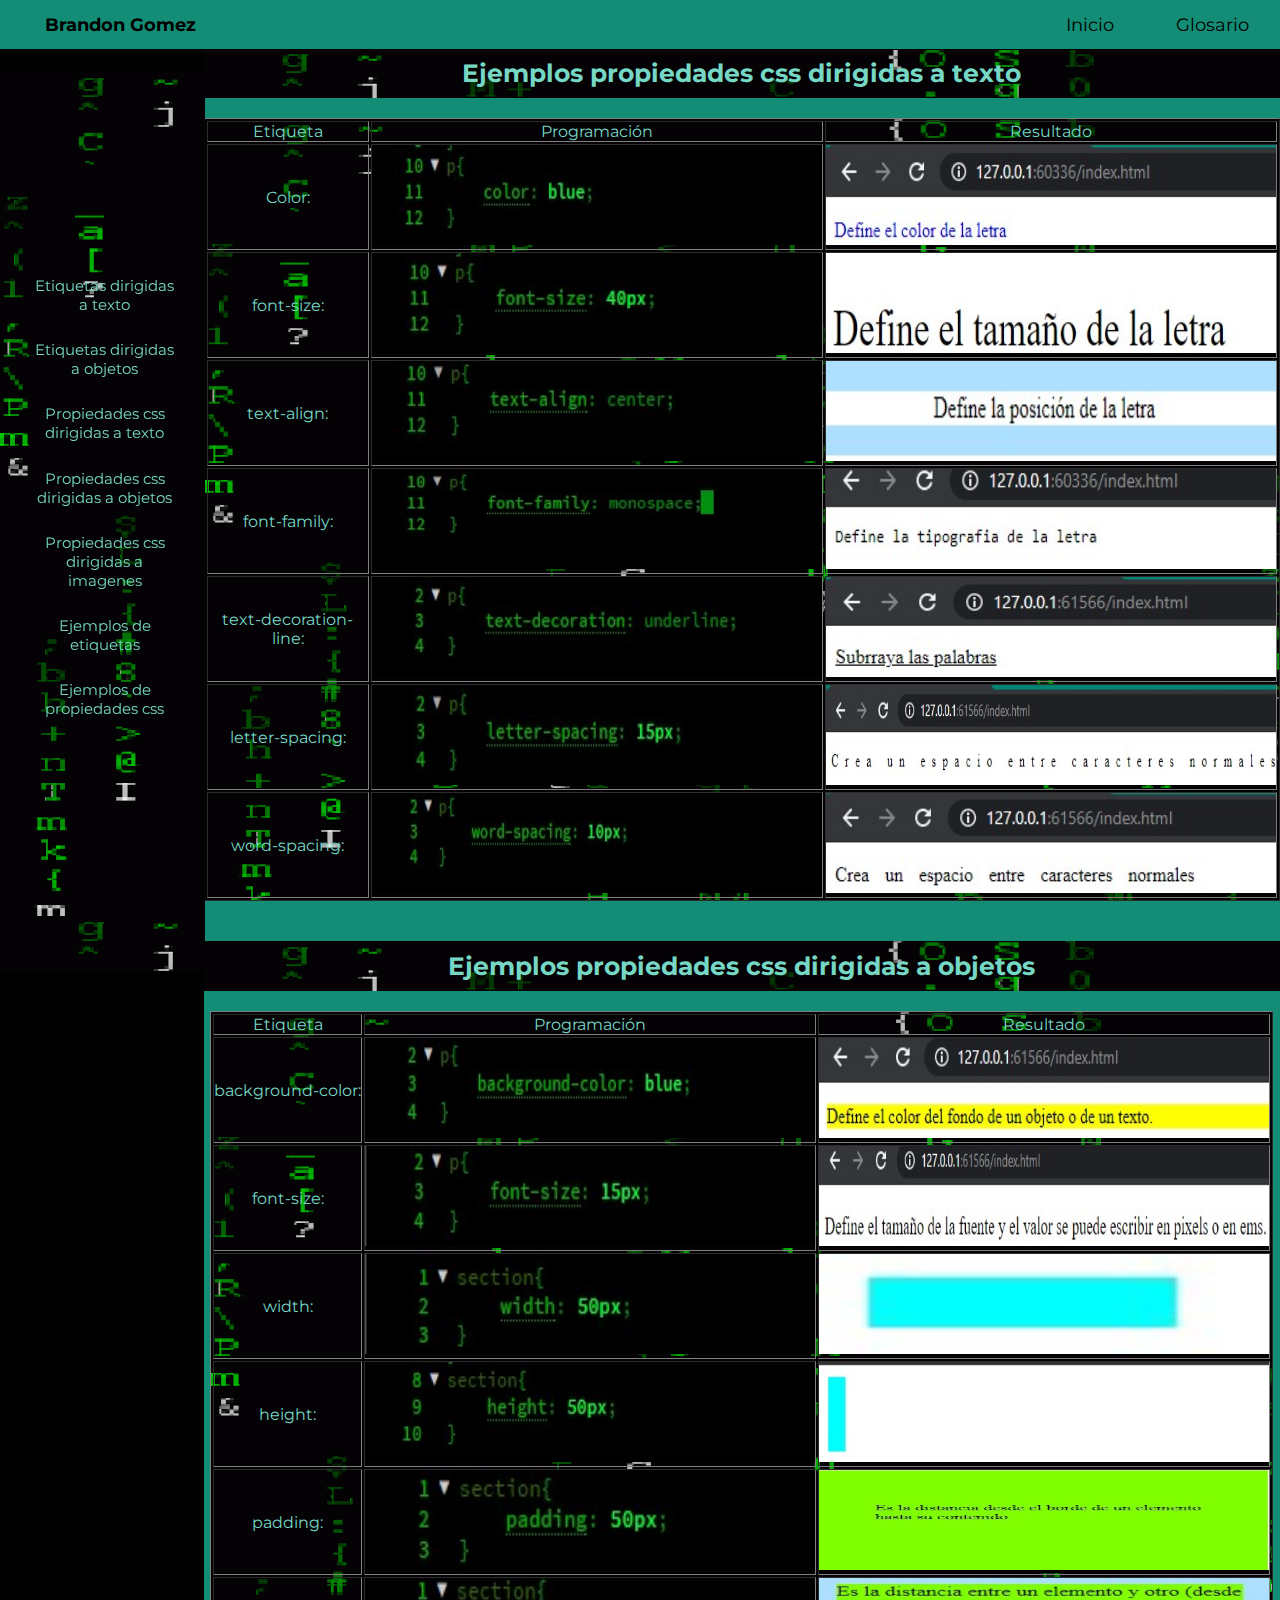
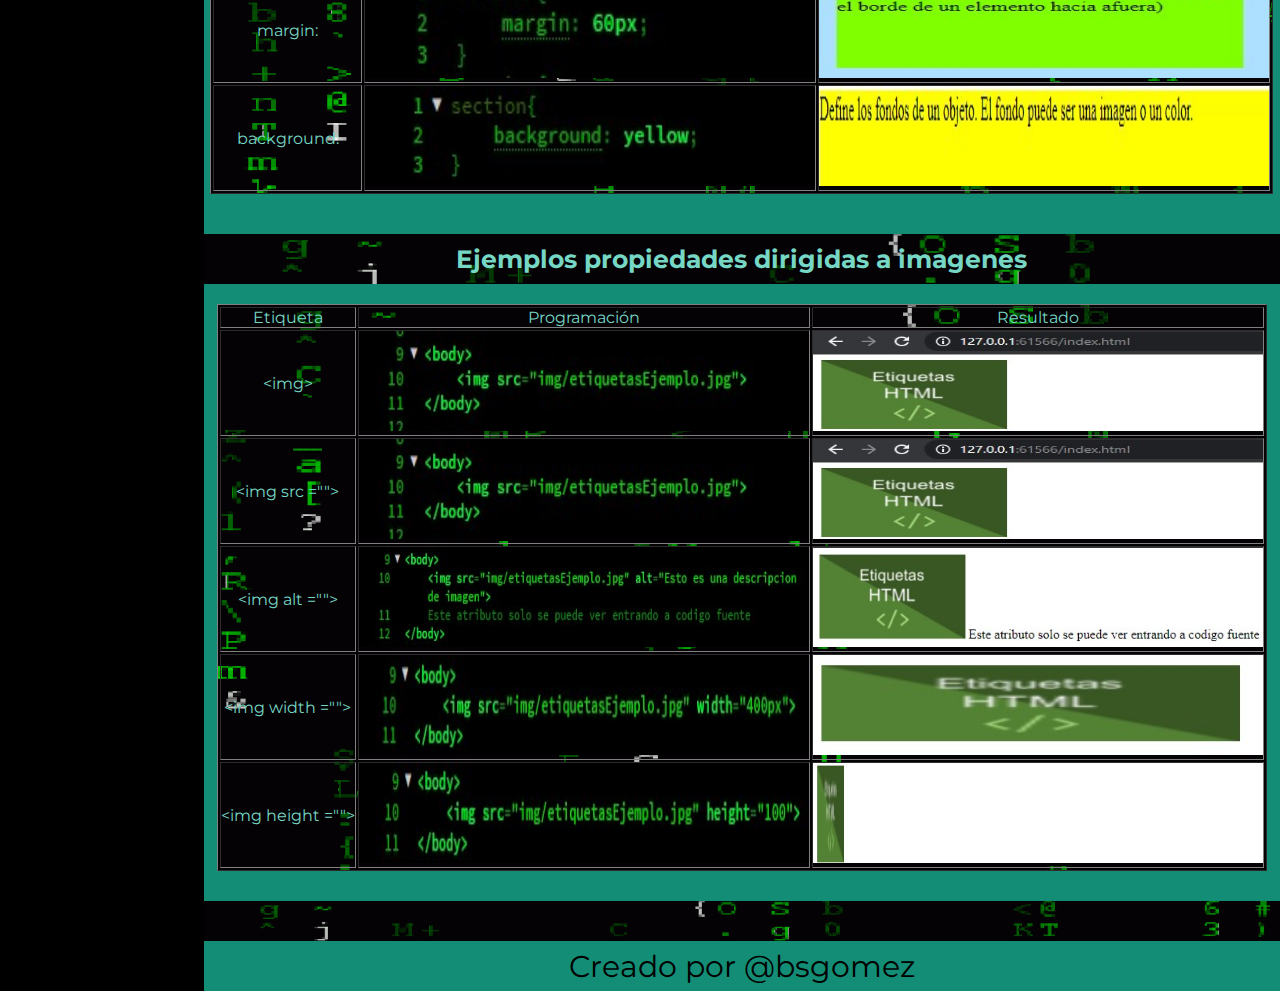
<file: Glosario_ejemplos_2.html>
<!DOCTYPE html>
<html lang="es">
<head>
    <meta charset="UTF-8">
    <title>Glosario</title>
    <link rel="stylesheet" href="css/header.css">
    <link rel="stylesheet" href="css/Glosario.css">
    <link rel="preconnect" href="https://fonts.gstatic.com">
    <link href="https://fonts.googleapis.com/css2?family=Montserrat&display=swap" rel="stylesheet">
</head>
<body>
    <header>
        <h1 class="Nombre">
            Brandon Gomez
        </h1>
        <ul class="menu">
            <li class="Menu_L2">
                <a href="index.html" class="boton_inicio">
                    Inicio
                </a>
            </li>
            
            <li class="Menu_L2">
                <a href="Glosario.html" class="boton_inicio">
                    Glosario
                </a>
            </li>
        </ul>
        </header>
    
    <div class="caja_de_secciones">
        <ul>
            <li>
                <a href="Glosario.html" class="boton_etiquetas">
                    Etiquetas dirigidas a texto
                </a>
            </li>
            <li>
                <a href="Glosario_etiquetas_obj.html" class="boton_etiquetas">
                    Etiquetas dirigidas a objetos
                </a>
            </li>
            <li>
                <a href="Glosario_css_txt.html" class="boton_propiedades">
                    Propiedades css dirigidas a texto
                </a>
            </li>
            <li>
                <a href="Glosario_css_obj.html" class="boton_propiedades">
                    Propiedades css dirigidas a objetos
                </a>
            </li>
            <li>
                <a href="Glosario_css_img.html" class="boton_propiedades">
                    Propiedades css dirigidas a imagenes
                </a>
            </li>
            <li>
                <a href="Glosario_ejemplos.html" class="boton_ejemplos">
                    Ejemplos de etiquetas
                </a>
            </li>
            <li>
                <a href="Glosario_ejemplos_2.html" class="boton_ejemplos_2">
                    Ejemplos de propiedades css
                </a>
            </li>
        </ul>
    </div>
       
       <section class="seccion_ejemplos3">
            <h1 class="ejemplos2">
                Ejemplos propiedades css dirigidas a texto
            </h1>
            <table class="tablaa" border="1">
                <tr>
                  <td>
                      <p class="pr">
                          Etiqueta
                      </p>
                  </td>
                  <td>
                      <p class="pr">
                          Programación
                      </p>
                  </td>
                  <td>
                      <p class="pr">
                          Resultado
                      </p>
                  </td>
                  </tr>
                  <tr>
                    <td>
                        <p class="pr">
                            Color:
                        </p>
                    </td>
                    <td>
                        <img src="img/35.jpg" alt="">
                    </td>
                    <td>
                        <img src="img/36.jpg" alt="">
                    </td>
                  </tr>
                  <tr>
                    <td>
                        <p class="pr">
                            font-size:
                        </p>
                    </td>
                    <td>
                        <img src="img/37.jpg" alt="">
                    </td>
                    <td>
                        <img src="img/38.jpg" alt="">
                    </td>
                  </tr>
                  <tr>
                    <td>
                        <p class="pr">
                            text-align:
                        </p>
                    </td>
                    <td>
                        <img src="img/39.jpg" alt="">
                    </td>
                    <td>
                        <img src="img/40.jpg" alt="">
                    </td>
                  </tr>
                  <tr>
                    <td>
                        <p class="pr">
                            font-family:
                        </p>
                    </td>
                    <td>
                        <img src="img/41.jpg" alt="">
                    </td>
                    <td>
                        <img src="img/42.jpg" alt="">
                    </td>
                  </tr>
                  <tr>
                    <td>
                        <p class="pr">
                            text-decoration-line:
                        </p>
                    </td>
                    <td>
                        <img src="img/43.jpg" alt="">
                    </td>
                    <td>
                        <img src="img/44.jpg" alt="">
                    </td>
                  </tr>
                  <tr>
                    <td>
                        <p class="pr">
                            letter-spacing:
                        </p>
                    </td>
                    <td>
                        <img src="img/45.jpg" alt="">
                    </td>
                    <td>
                        <img src="img/46.jpg" alt="">
                    </td>
                  </tr>
                  <tr>
                    <td>
                        <p class="pr">
                            word-spacing:
                        </p>
                    </td>
                    <td>
                        <img src="img/47.jpg" alt="">
                    </td>
                    <td>
                        <img src="img/48.jpg" alt="">
                    </td>
                 </tr>
                </table>    
            </section>
            
        <section class="seccion_ejemplos4">
            <h1 class="ejemplos2">
                Ejemplos propiedades css dirigidas a objetos
            </h1>
            <table border="1" class="tablaa">
                <tr>
                  <td>
                      <p class="pr">
                          Etiqueta
                      </p>
                  </td>
                  <td>
                      <p class="pr">
                          Programación
                      </p>
                  </td>
                  <td>
                      <p class="pr">
                          Resultado
                      </p>
                  </td>
              </tr>
                <tr>
                    <td>
                        <p class="pr">
                            background-color:
                        </p>
                    </td>
                    <td>
                        <img src="img/49.jpg" alt="">
                    </td>
                    <td>
                        <img src="img/50.jpg" alt="">
                    </td>
                </tr>
                <tr>
                    <td>
                        <p class="pr">
                            font-size:
                        </p>
                    </td>
                    <td>
                        <img src="img/51.jpg" alt="">
                    </td>
                    <td>
                        <img src="img/52.jpg" alt="">
                    </td>
                </tr>
                <tr>
                    <td>
                        <p class="pr">
                            width:
                        </p>
                    </td>
                    <td>
                        <img src="img/53.jpg" alt="">
                    </td>
                    <td>
                        <img src="img/54.jpg" alt="">
                    </td>
                </tr>
                <tr>
                    <td>
                        <p class="pr">
                        height:
                        </p>
                    </td>
                    <td>
                        <img src="img/55.jpg" alt="">
                    </td>
                    <td>
                        <img src="img/56.jpg" alt="">
                    </td>
                </tr>
                <tr>
                    <td>
                        <p class="pr">
                            padding:
                        </p>
                    </td>
                    <td>
                        <img src="img/57.jpg" alt="">
                    </td>
                    <td>
                        <img src="img/58.jpg" alt="">
                    </td>
                </tr>
                <tr>
                    <td>
                        <p class="pr">
                            margin:
                        </p>
                    </td>
                    <td>
                        <img src="img/59.jpg" alt="">
                    </td>
                    <td>
                        <img src="img/60.jpg" alt="">
                    </td>
                </tr>
                <tr>
                    <td>
                        <p class="pr">
                            background:
                        </p>
                    </td>
                    <td>
                        <img src="img/61.jpg" alt="">
                    </td>
                    <td>
                        <img src="img/62.jpg" alt="">
                    </td>
                </tr>
            </table>
        </section>
            
        <section class="seccion_ejemplos5">
            <h1 class="ejemplos2">
                Ejemplos propiedades dirigidas a imagenes
            </h1>
            <table border="1" class="tablaa">
                <tr>
                  <td>
                      <p class="pr">
                          Etiqueta
                      </p>
                  </td>
                  <td>
                      <p class="pr">
                          Programación
                      </p>
                  </td>
                  <td>
                      <p class="pr">Resultado</p>
                  </td>
                <tr>
                    <td>
                        <p class="pr">
                            &lt;img&gt;
                        </p>
                    </td>
                    <td>
                        <img src="img/63.jpg" alt="">
                    </td>
                    <td>
                        <img src="img/64.jpg" alt="">
                    </td>
                </tr>
                <tr>
                    <td>
                        <p class="pr">
                            &lt;img src =""&gt;
                        </p>
                    </td>
                    <td>
                        <img src="img/63.jpg" alt="">
                    </td>
                    <td>
                        <img src="img/64.jpg" alt="">
                    </td>
                </tr>
                <tr>
                    <td>
                        <p class="pr">
                            &lt;img alt =""&gt;
                        </p>
                    </td>
                    <td>
                        <img src="img/65.jpg" alt="">
                    </td>
                    <td>
                        <img src="img/66.jpg" alt="">
                    </td>
                </tr>
                <tr>
                    <td>
                        <p class="pr">
                            &lt;img width =""&gt;
                        </p>
                    </td>
                    <td>
                        <img src="img/67.jpg" alt="">
                    </td>
                    <td>
                        <img src="img/68.jpg" alt="">
                    </td>
                </tr>
                <tr>
                    <td>
                        <p class="pr">&lt;img height =""&gt;</p>
                    </td>
                    <td>
                        <img src="img/69.jpg" alt="">
                    </td>
                    <td>
                        <img src="img/70.jpg" alt="">
                    </td>
                </tr>
            </table>
        </section>
    
        
    <section class="seccion_03">
            
    </section>
    
    <footer>
        Creado por @bsgomez
    </footer>
</body>
</html>
</file>
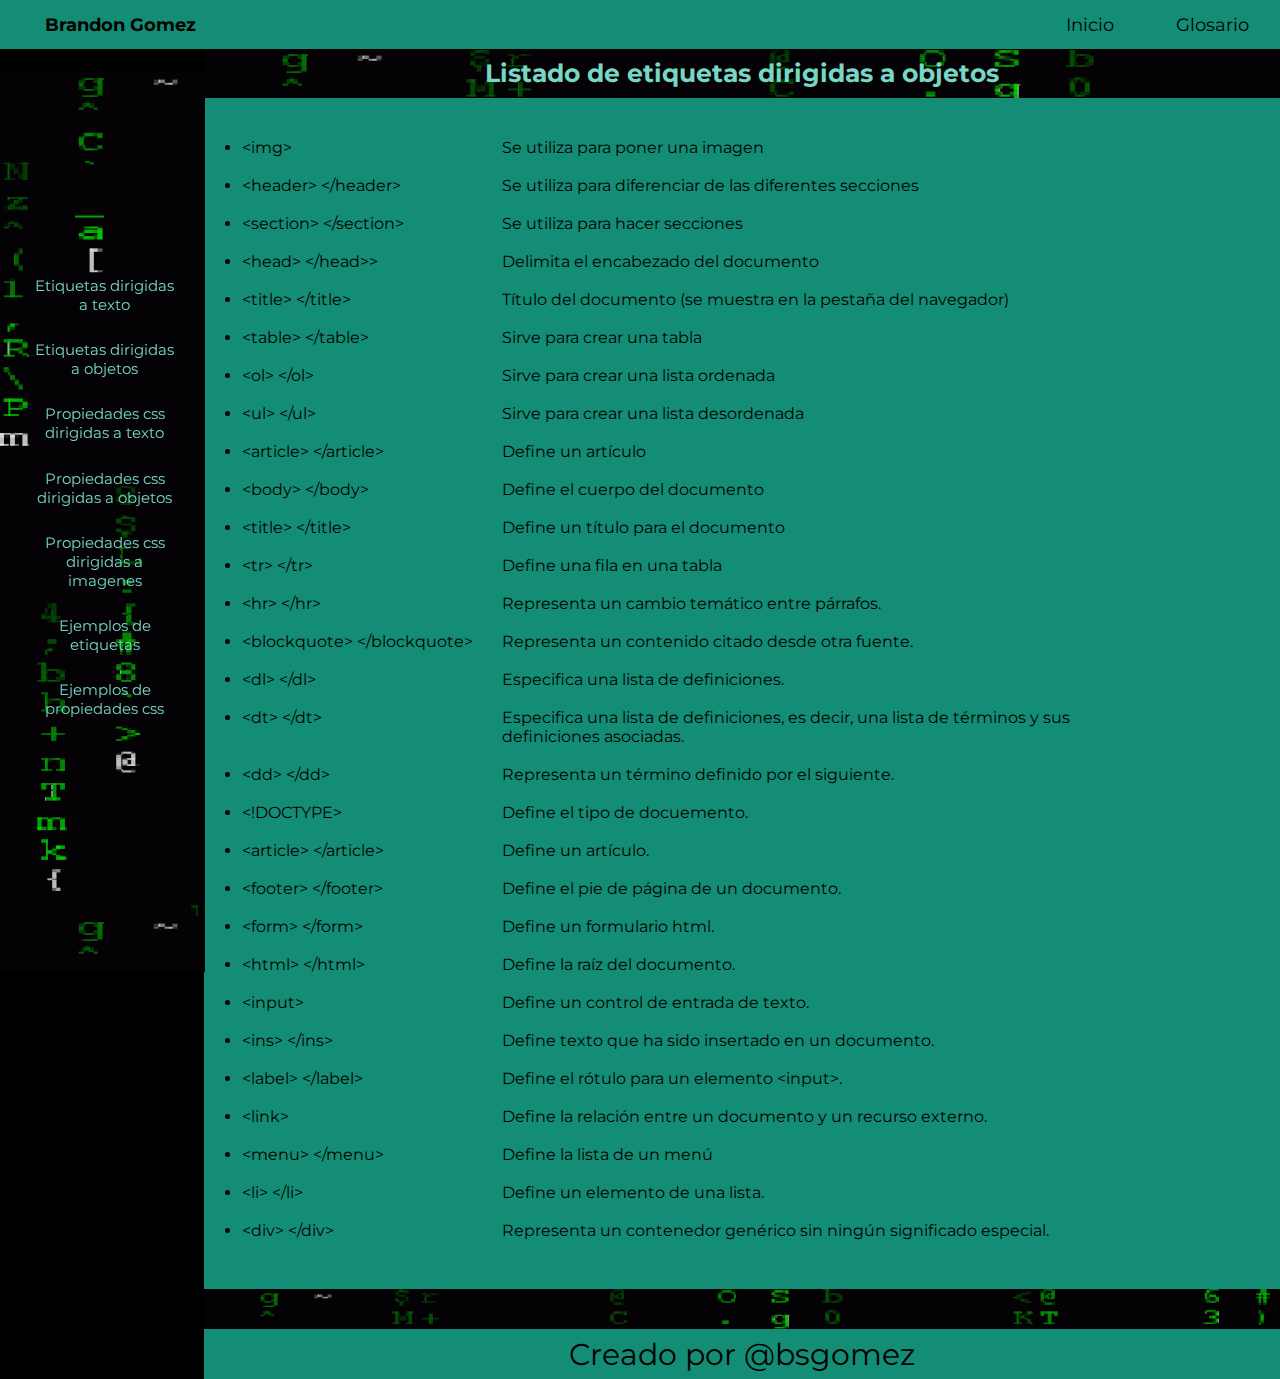
<file: Glosario_etiquetas_obj.html>
<!DOCTYPE html>
<html lang="en">
<head>
    <meta charset="UTF-8">
    <title>Etiquetas</title>
    <link rel="stylesheet" href="css/Glosario.css">
    <link rel="stylesheet" href="css/header.css">
    <link rel="preconnect" href="https://fonts.gstatic.com">
    <link href="https://fonts.googleapis.com/css2?family=Montserrat&display=swap" rel="stylesheet">
</head>
<body>
    <header>
        <h1 class="Nombre">
            Brandon Gomez
        </h1>
        <ul class="menu">
            <li class="Menu_L2">
                <a href="index.html" class="boton_inicio">
                    Inicio
                </a>
            </li>
            
            <li class="Menu_L2">
                <a href="Glosario.html" class="boton_inicio">
                    Glosario
                </a>
            </li>
        </ul>
        </header>
    
    <div class="caja_de_secciones">
        <ul>
            <li>
                <a href="Glosario.html" class="boton_etiquetas">
                    Etiquetas dirigidas a texto
                </a>
            </li>
            <li>
                <a href="Glosario_etiquetas_obj.html" class="boton_etiquetas">
                    Etiquetas dirigidas a objetos
                </a>
            </li>
            <li>
                <a href="Glosario_css_txt.html" class="boton_propiedades">
                    Propiedades css dirigidas a texto
                </a>
            </li>
            <li>
                <a href="Glosario_css_obj.html" class="boton_propiedades">
                    Propiedades css dirigidas a objetos
                </a>
            </li>
            <li>
                <a href="Glosario_css_img.html" class="boton_propiedades">
                    Propiedades css dirigidas a imagenes
                </a>
            </li>
            <li>
                <a href="Glosario_ejemplos.html" class="boton_ejemplos">
                    Ejemplos de etiquetas
                </a>
            </li>
            <li>
                <a href="Glosario_ejemplos_2.html" class="boton_ejemplos_2">
                    Ejemplos de propiedades css
                </a>
            </li>
        </ul>
    </div>
    
    <section class="caja_contenedora">
        <section class="seccion_lista">
        <h1 class="lista_objetos">
            Listado de etiquetas dirigidas a objetos
        </h1>
            
    <section class="seccion_1">
        <div class="caja_3">
            <li>
                &lt;img&gt;
            </li><br>
            <li>
                &lt;header&gt; &lt;/header&gt;
            </li><br>
            <li>
                &lt;section&gt; &lt;/section&gt;
            </li><br>
            <li>
                &lt;head&gt; &lt;/head&gt;&gt;
            </li><br>
            <li>
                &lt;title&gt; &lt;/title&gt;
            </li><br>
            <li>
                &lt;table&gt; &lt;/table&gt;
            </li><br>
            <li>
                &lt;ol&gt; &lt;/ol&gt;
            </li><br>
            <li>
                &lt;ul&gt; &lt;/ul&gt;
            </li><br>
            <li>
                &lt;article&gt; &lt;/article&gt;
            </li><br>
            <li>
                &lt;body&gt; &lt;/body&gt;
            </li><br>
            <li>
                &lt;title&gt; &lt;/title&gt;
            </li><br>
            <li>
                &lt;tr&gt; &lt;/tr&gt;
            </li><br>
            <li>
                &lt;hr&gt; &lt;/hr&gt;
            </li><br>
            <li>
                &lt;blockquote&gt; &lt;/blockquote&gt;
            </li><br>
            <li>
                &lt;dl&gt; &lt;/dl&gt;
            </li><br>
            <li>
                &lt;dt&gt; &lt;/dt&gt;
            </li><br><br>
            <li>
                &lt;dd&gt; &lt;/dd&gt;
            </li><br>
            <li>
                &lt;!DOCTYPE&gt;
            </li><br>
            <li>
                &lt;article&gt; &lt;/article&gt;
            </li><br>
            <li>
                &lt;footer&gt; &lt;/footer&gt;
            </li><br>
            <li>
                &lt;form&gt; &lt;/form&gt;
            </li><br>
            <li>
                &lt;html&gt; &lt;/html&gt;
            </li><br>
            <li>
                &lt;input&gt;
            </li><br>
            <li>
                &lt;ins&gt; &lt;/ins&gt;
            </li><br>
            <li>
                &lt;label&gt; &lt;/label&gt;
            </li><br>
            <li>
                &lt;link&gt;
            </li><br>
            <li>
                &lt;menu&gt; &lt;/menu&gt;
            </li><br>
            <li>
                &lt;li&gt; &lt;/li&gt;
            </li><br>
            <li>
                &lt;div&gt; &lt;/div&gt;
            </li><br>
        </div>
        
        
        
        <div class="caja_4">
            <li>
                Se utiliza para poner una imagen
            </li><br>
            <li>
                Se utiliza para diferenciar de las diferentes secciones
            </li><br>
            <li>
                Se utiliza para hacer secciones
            </li><br>
            <li>
                Delimita el encabezado del documento
            </li><br>
            <li>
                Título del documento (se muestra en la pestaña del navegador)
            </li><br>
            <li>
                Sirve para crear una tabla
            </li><br>
            <li>
                Sirve para crear una lista ordenada
            </li><br>
            <li>
                Sirve para crear una lista desordenada
            </li><br>
            <li>
                Define un artículo
            </li><br>
            <li>
                Define el cuerpo del documento
            </li><br>
            <li>
                Define un título para el documento
            </li><br>
            <li>
                Define una fila en una tabla
            </li><br>
            <li>
                Representa un cambio temático entre párrafos.
            </li><br>
            <li>
                Representa un contenido citado desde otra fuente.
            </li><br>
            <li>
                Especifica una lista de definiciones.
            </li><br>
            <li>
                Especifica una lista de definiciones, es decir, una lista de términos y sus definiciones asociadas.
            </li><br>
            <li>
                Representa un término definido por el siguiente.
            </li><br>
            <li>
                Define el tipo de docuemento.
            </li><br>
            <li>
                Define un artículo.
            </li><br>
            <li>
                Define el pie de página de un documento.
            </li><br>
            <li>
                Define un formulario html.
            </li><br>
            <li>
                Define la raíz del documento.
            </li><br>
            <li>
                Define un control de entrada de texto.
            </li><br>
            <li>
                Define texto que ha sido insertado en un documento.
            </li><br>
            <li>
                Define el rótulo para un elemento &lt;input&gt;.
            </li><br>
            <li>
                Define la relación entre un documento y un recurso externo.
            </li><br>
            <li>
                Define la lista de un menú
            </li><br>
            <li>
                Define un elemento de una lista.
            </li><br>
            <li>
                Representa un contenedor genérico sin ningún significado especial.
            </li><br>
        </div>
    </section>
            </section>
    </section>
    
    <section class="seccion_03">
            
    </section>
    
    <footer>
        Creado por @bsgomez
    </footer>
</body>
</html>
</file>
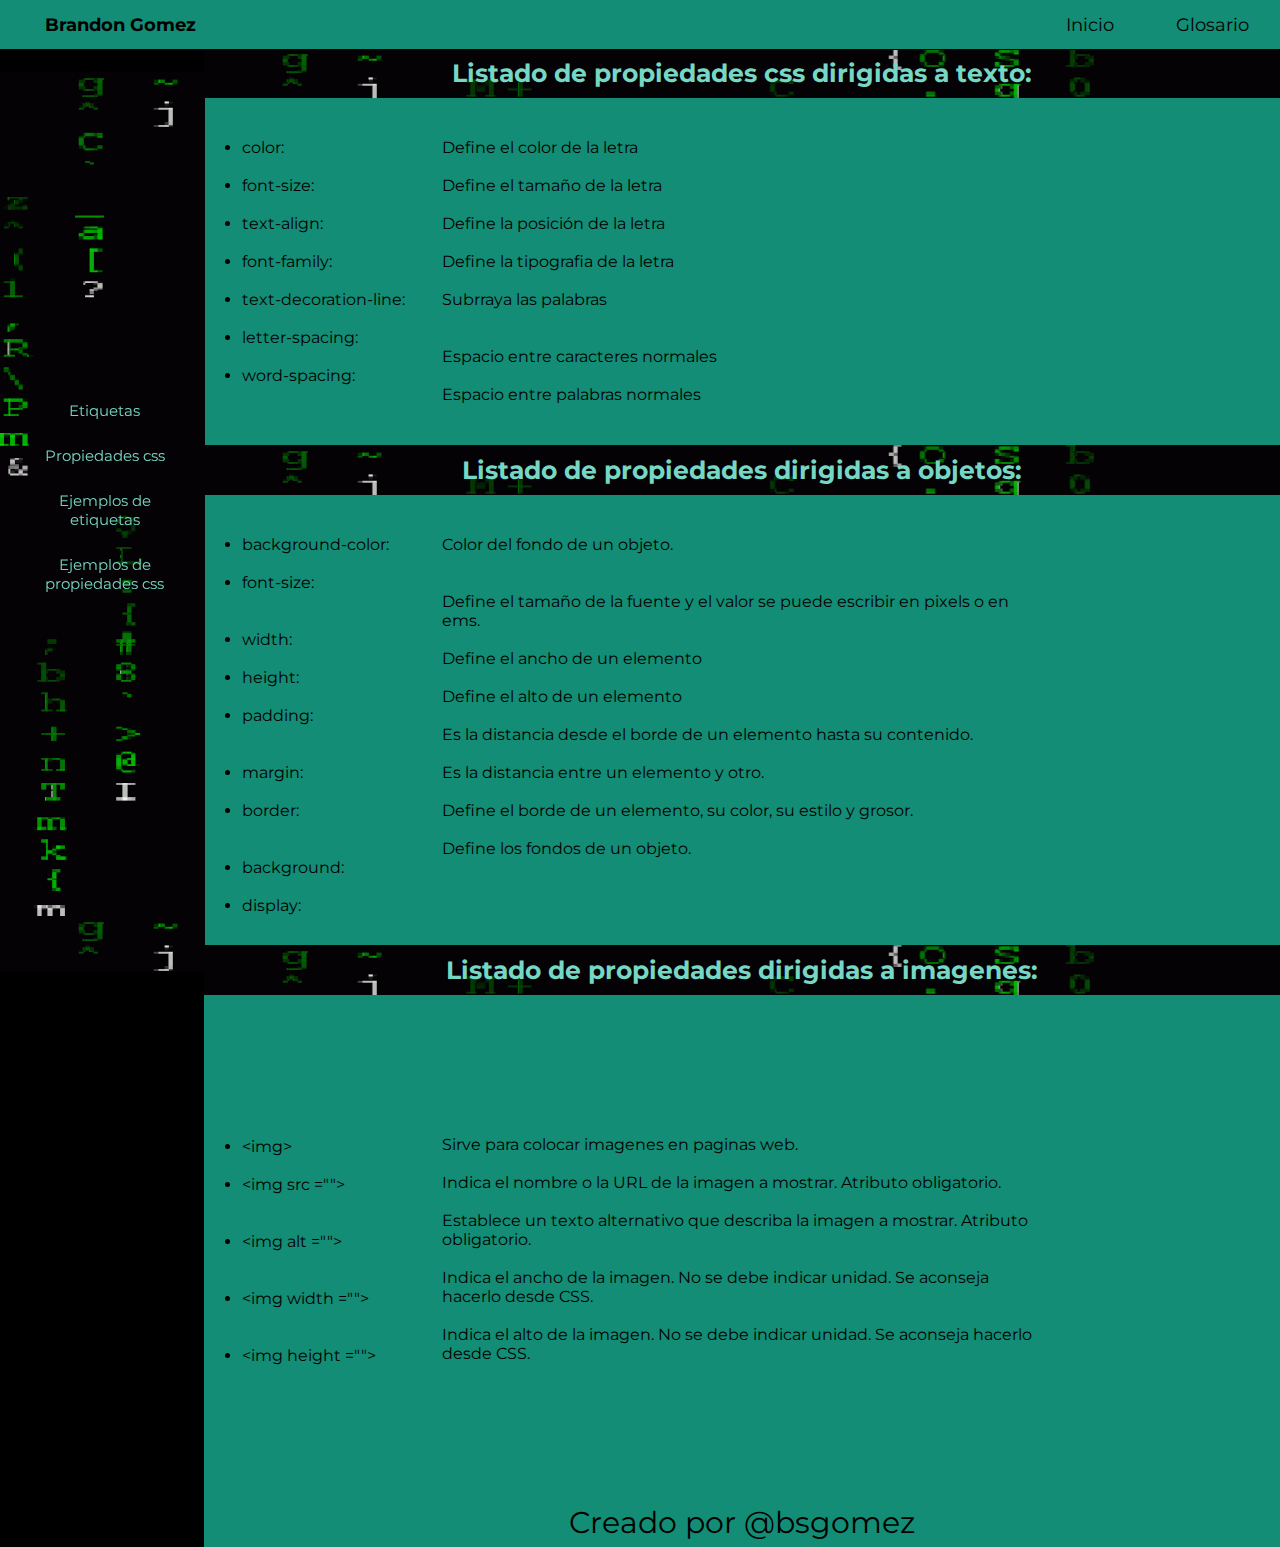
<file: Glosario_propiedades.html>
<!DOCTYPE html>
<html lang="es">
<head>
    <meta charset="UTF-8">
    <title>Glosario</title>
    <link rel="stylesheet" href="css/header.css">
    <link rel="stylesheet" href="css/Glosario.css">
    <link rel="preconnect" href="https://fonts.gstatic.com">
    <link href="https://fonts.googleapis.com/css2?family=Montserrat&display=swap" rel="stylesheet">
</head>
<body>
    <header>
        <h1 class="Nombre">
            Brandon Gomez
        </h1>
        <ul class="menu">
            <li class="Menu_L2">
                <a href="index.html" class="boton_inicio">
                    Inicio
                </a>
            </li>
            
            <li class="Menu_L2">
                <a href="Glosario.html" class="boton_inicio">
                    Glosario
                </a>
            </li>
        </ul>
        </header>
    
    <div class="caja_de_secciones">
        <ul>
            <li>
                <a href="Glosario.html" class="boton_etiquetas">
                    Etiquetas
                </a>
            </li>
            <li>
                <a href="Glosario_propiedades.html" class="boton_propiedades">
                    Propiedades css
                </a>
            </li>
            <li>
                <a href="Glosario_ejemplos.html" class="boton_ejemplos">
                    Ejemplos de etiquetas
                </a>
            </li>
            <li>
                <a href="Glosario_ejemplos_2.html" class="boton_ejemplos_2">
                    Ejemplos de propiedades css
                </a>
            </li>
        </ul>
    </div>
    
    <section class="caja_contenedora">
        <section class="seccion_lista">
            
         <h1 class="lista_texto_css">
             Listado de propiedades css dirigidas a texto:
         </h1>
             
    <section class="seccion_1">
        <div class="caja_5">
            <li>
                color:
            </li><br>
            <li>
                font-size:
            </li><br>
            <li>
                text-align:
            </li><br>
            <li>
                font-family:
            </li><br>
            <li>
                text-decoration-line:
            </li><br>
            <li>
                letter-spacing:
            </li><br>
            <li>
                word-spacing:
            </li>
        </div>
        <div class="caja_6">
            <li>
                Define el color de la letra
            </li><br>
            <li>
                Define el tamaño de la letra
            </li><br>
            <li>
                Define la posición de la letra
            </li><br>
            <li>
                Define la tipografia de la letra
            </li><br>
            <li>
                Subrraya las palabras
            </li><br><br>
            <li>
                Espacio entre caracteres normales
            </li><br>
            <li>
                Espacio entre palabras normales
            </li>
        </div>
    </section>
            
            
        <h1 class="lista_objetos_css">
            Listado de propiedades dirigidas a objetos:
        </h1>
             
    <section class="seccion_1">
        <div class="caja_7">
            <li>
                background-color:
            </li><br>
            <li>
                font-size:
            </li><br><br>
            <li>
                width:
            </li><br>
            <li>
                height:
            </li><br>
            <li>
                padding:
            </li><br><br>
            <li>
                margin:
            </li><br>
            <li>
                border:
            </li><br><br>
            <li>
                background:
            </li><br>
            <li>
                display: 
            </li>
        </div>
        <div class="caja_8">
            <li>
                Color del fondo de un objeto.
            </li><br><br>
            <li>
                Define el tamaño de la fuente y el valor se puede escribir en pixels o en ems.
            </li><br>
            <li>
                Define el ancho de un elemento
            </li><br>
            <li>
                Define el alto de un elemento
            </li><br>
            <li>
                Es la distancia desde el borde de un elemento hasta su contenido.
            </li><br>
            <li>
                Es la distancia entre un elemento y otro.
            </li><br>
            <li>
                Define el borde de un elemento, su color, su estilo y grosor.
            </li><br>
            <li>
                Define los fondos de un objeto.
            </li>
        </div>
    </section>
            
                
            
        <h1 class="lista_img">
            Listado de propiedades dirigidas a imagenes:
        </h1>
            
    <section class="seccion_1">
        <div class="caja_9">
            <li>
                &lt;img&gt;
            </li><br>
            <li>
                &lt;img src =""&gt;
            </li><br><br>
            <li>
                &lt;img alt =""&gt;
            </li><br><br>
            <li>
                &lt;img width =""&gt;
            </li><br><br>
            <li>
                &lt;img height =""&gt;
            </li>
        </div>
        <div class="caja_10">
            <li>
                Sirve para colocar imagenes en paginas web.
            </li><br>
            <li>
                Indica el nombre o la URL de la imagen a mostrar. Atributo obligatorio.
            </li><br>
            <li>
                Establece un texto alternativo que describa la imagen a mostrar. Atributo obligatorio.
            </li><br>
            <li>
                Indica el ancho de la imagen. No se debe indicar unidad. Se aconseja hacerlo desde CSS.
            </li><br>
            <li>
                Indica el alto de la imagen. No se debe indicar unidad. Se aconseja hacerlo desde CSS.
            </li><br>
        </div>
    </section>
            </section>
    </section>
        
    <footer>
        Creado por @bsgomez
    </footer>
</body>
</html>
</file>
<file: css/index.css>
body{
    margin-top: 40px;
    background-color: black;
}
.banner{
    width: 100%;
    min-height: 550px;
    padding: 100px 0px 0px 80px;
    background-image: url(../img/bannercutre.gif);
    background-size: cover;
    box-sizing: border-box;
}
.caja_izquierda{
    max-width: 500px;
    color: #138D75;
}
.banner> .caja_izquierda > h2{
    font-size: 35px;
}
.boton_1{
    display: block;
    color: black;
    width: 80px;
    text-align: center;
    background-color: #138D75;
    padding: 10px 40px 10px 40px;
    border-radius: 20px;
    border: 1px solid #138D75;
    font-size: 15px;
    margin-top: 20px;
    transition: 0.3s;
}
.boton_1:hover{
    background-image: url(../img/bannercutre.gif);
    border: 1px solid #76D7C4;
    color: #76D7C4;
    transition: 0.3s;
}
.seccion_2{
    width: 100%;
    height: 480px;
    background-color: #138D75;
    align-items: center;
    padding-top: 100px;
}
.seccion_03{
    width: 100%;
    height: 40px;
    background-image: url(../img/bannercutre.gif);
    background-size: cover;
    box-sizing: border-box;
}
.seccion_intro{
    max-width: 900px;
    height: auto;
    margin: auto;
    display: flex;
    flex-direction: row;
    flex-wrap: wrap;
    justify-content: space-between;
}
.seccion_foto{
    border: 1px solid black;
    width: 450px;
    height: 350px;
    border-radius: 2%;
    background-image: url(../img/bannercutre.gif);
    display: flex;
    justify-content: center;
    align-items: center;
}
.seccion_foto_2{
    border: 1px solid black;
    width: 400px;
    height: 300px;
}
.Titulo_inicio{
    font-size: 50px;
}
.parrafo_inicio{
    margin-top: 20px;
    font-size: 25px;
}
@media screen and (max-width: 500px){
    .banner{
        display: flex;
        justify-content: center;
        padding: 100px 0px 0px 0px;
        min-height: 570px;
    }
    .caja_izquierda{
        margin: auto;
        width: 300px;
    }
    .banner> .caja_izquierda > h2{
        font-size: 30px;
        text-align: center;
    }
    .boton_1{
        margin: auto;
        margin-top: 20px;
    }
    .seccion_2{
        height: 300px;
        padding: 0;
        display: flex;
        align-items: center;
        justify-content: center;
    }
    .seccion_foto, .seccion_foto_2{
        display: none;
    }
    .Titulo_inicio{
        text-align: center;
        font-size: 30px;
    }
    .parrafo_inicio{
        text-align: center;
        font-size: 20px;
    }
}
</file>
<file: css/header.css>
*{
    font-family: 'Montserrat', sans-serif;
    margin: 0px;
    padding: 0px;
}
header{
    background-color: #138D75;
    width: 100%;
    height: 50px;
    display: flex;
    flex-direction: row;
    justify-content: space-between;
    padding: 0px 45px 0px 25px;
    box-sizing: border-box;
    border-bottom: 1px solid black;
    font-size: 18px;
    align-items: center;
    flex-wrap: wrap;
    
    position: fixed;
    top: 0;
    left: 0;
}
.Nombre{
    font-size: 18px;
    padding: 5px 20px 5px 20px;
}
.menu{
    list-style: none;
    width: 200px;
    display: flex;
    flex-direction: row;
    justify-content: space-around;
}
a{
    text-decoration: none;
}
.boton_inicio{
    padding: 5px 20px;
    margin: 0px 10px 0px 10px;
    color: black;
    text-decoration: none;
    transition: 0.3s;
    border: 1px solid #138D75;
}
.boton_inicio:hover{
    background-image: url(../img/bannercutre.gif);
    border: 1px solid #76D7C4;
    color: #76D7C4;
    transition: 0.3s;
}
/*SECCION FOOTER-----------------------------------------------------*/
footer{
    width: 100%;
    height: 50px;
    background-color: #138D75;
    font-size: 30px;
    color: black;
    display: flex;
    align-items: center;
    justify-content: center;
}

.seccion_03{
    width: 100%;
    height: 40px;
    background-image: url(../img/bannercutre.gif);
    background-size: cover;
    box-sizing: border-box;
}
/*_________________________________________________________________*/

@media screen and (max-width: 500px) {
    header{
        height: 80px;
    }
    .Nombre, .menu{
        margin: auto;
        align-self: center;
    }
    footer{
        font-size: 20px;
    }
}
</file>
<file: css/Glosario.css>
body{
    margin-top: 3%;;
    margin-left: 15.9%;
    background-color: black;
}
.caja_de_secciones{
    height: 100%;
    width: 16%;
    background-image: url(../img/bannercutre.gif);
    display: flex;
    flex-direction: column;
    justify-content: space-around;
    
    position: fixed;
    left: 0;
    top: 8%;
}
.caja_de_secciones li a{
    color: #76D7C4;
    text-decoration: none;
    transition: 0.3s;
    display: block;
    text-align: center;
    font-size: 15px;
    padding: 8px 25px;
    border-left: 5px solid transparent;
}
.caja_de_secciones li a:hover{
    transition: all 0.3s linear;
    border-left: 5px solid #76D7C4;
}
.boton_etiquetas, .boton_propiedades, .boton_ejemplos, .boton_ejemplos_2{
    margin-bottom: 5%;
}
.boton_ejemplos_2{
    margin-bottom: 50px;
}
/************************************************************************/

.caja_contenedora{
    width: 100%;
    height: auto;
    background-color: #138D75;
    padding-top: 10px;
}

/*SECCION LISTA------------------------------------------------------*/
.lista_texto, .lista_objetos, .lista_texto_css, .lista_objetos_css, .lista_img {
    font-size: 25px;
    padding-top: 10px;
    text-align: center;
    width: 100%;
    height: 40px;
    background-image: url(../img/bannercutre.gif);
    margin: auto;
    color: #76D7C4;
}
.Lista_text, .Lista_obj, .Lista_text_css, .Lista_obj_css, .Lista_imag{
    color: #76D7C4;
    margin-left: 55px;
    margin-bottom: 30px;
    margin-top: 50px;
}
.seccion_1{
    display: flex;
    flex-direction: row;
    width: 1000px;
    height: auto;
    margin: auto;
    margin-top: 40px;
    margin-bottom: 30px;;
}
.caja_01{
    margin: 33px;
    width: 310px;
    height: 450px;
}
.caja_01 p{
    margin: auto;
}
.lista_dx{
    margin: 20px 0px 0px 0px;
}
.seccion_lista{
    display: flex;
    flex-wrap: wrap;
}
.seccion_1 > .caja_2 > li{
    list-style: none;
}
.seccion_1 > .caja_1{
    width: 250px;
    height: auto;
}
.seccion_1 > .caja_2{
    width: 600px;
    height: auto;
}
.seccion_1 > .caja_4 > li{
    list-style: none;
}
.seccion_1 > .caja_3{
    width: 260px;
    height: auto;
}
.seccion_1 > .caja_4{
    width: 600px;
    height: auto;
}
.seccion_1 > .caja_6 > li{
    list-style: none;
}
.seccion_1 > .caja_5{
    width: 200px;
    height: auto;
    margin-bottom: 30px;
}
.seccion_1 > .caja_8 > li{
    list-style: none;
}
.seccion_1 > .caja_7{
    width: 200px;
    height: auto;
}
.seccion_1 > .caja_8{
    width: 600px;
    height: auto;
    margin-bottom: 50px;
}
.seccion_1 > .caja_10 > li{
    list-style: none;
}
.seccion_1 > .caja_9{
    width: 200px;
    height: auto;
    margin-bottom: 102px;
    margin-top: 102px;
}
.seccion_1 > .caja_10{
    width: 600px;
    height: auto;
    margin-bottom: 80px;
    margin-top: 100px;   
}
/*___________________________________________________________________*/


/*SECCION EJEMPLOS---------------------------------------------------*/
.seccion_ejemplos, .seccion_ejemplos2, .seccion_ejemplos3, .seccion_ejemplos4, .seccion_ejemplos5{
    background-color: #138D75;
    width: 100%;
    height: auto;
    margin: auto;
    padding-top: 10px;
    padding-bottom: 30px;
}
.ejemplos{
    font-size: 25px;
    padding-top: 10px;
    text-align: center;
    width: 100%;
    height: 40px;
    background-image: url(../img/bannercutre.gif);
    margin: auto;
    color: #76D7C4;
}
.ejemplos2{
    font-size: 25px;
    padding-top: 10px;
    text-align: center;
    width: 100%;
    height: 40px;
    background-image: url(../img/bannercutre.gif);
    margin: auto;
    color: #76D7C4;
}
img{
    width: 450px;
    height: 100px;
}
.tablaa{
    margin: auto;
    margin-top: 20px;
    display: table;
    text-align: center;
    background-image: url(../img/bannercutre.gif);
    color: #76D7C4;
}
/*___________________________________________________________________*/

.Titulo_etiquetas{
    width: 200px;
    height: 30px;
    background-image: url(../img/bannercutre.gif);
    text-align: center;
    padding: 5px 0px 0px 0px;
    color: #76D7C4;
    font-size: 20px;
    border: 1px solid #76D7C4;
}
</file>
